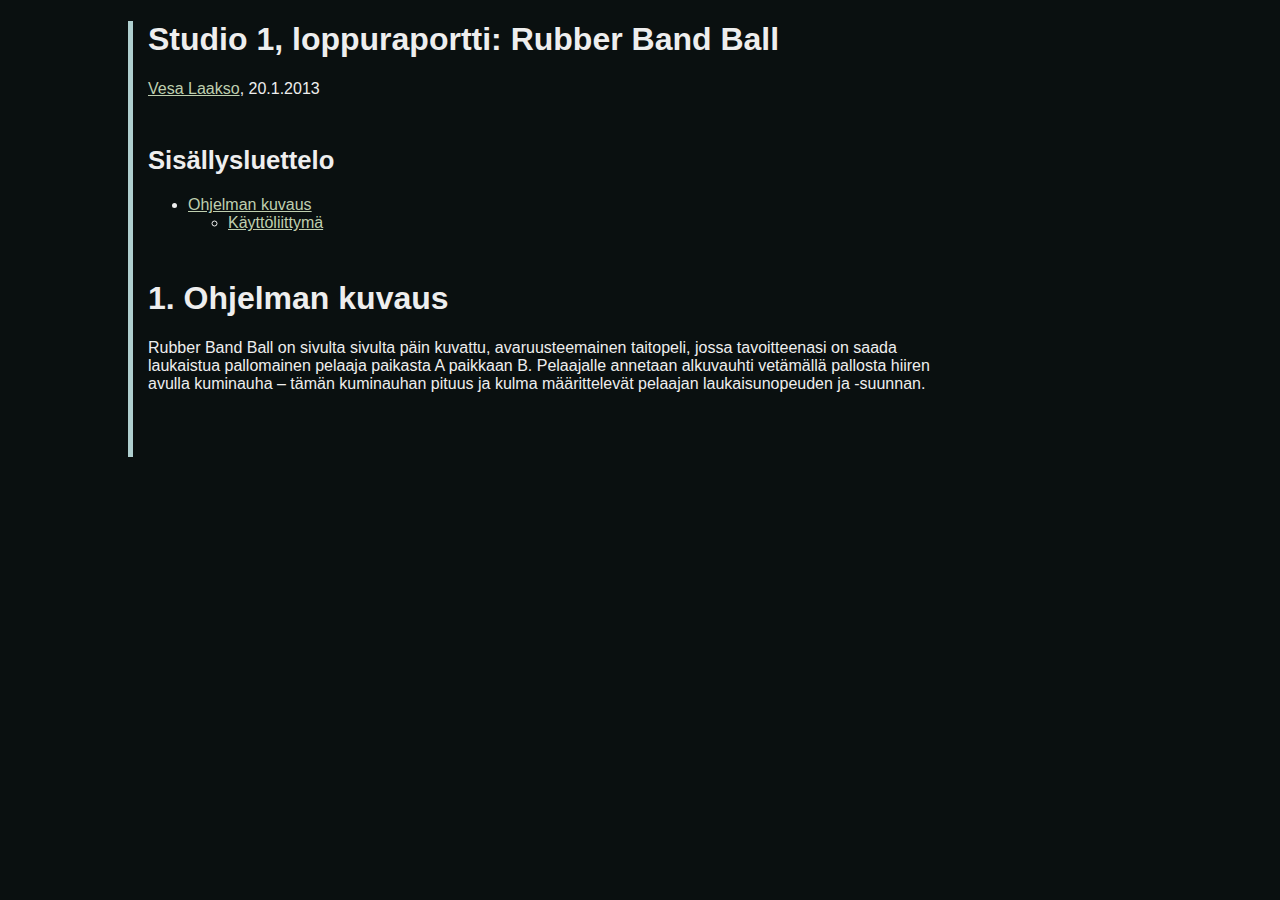
<file: workfiles/loppuraportti/index.html>
<!doctype html>
<html>
<head>
	<meta charset="utf-8">
	<title>Loppuraportti: Rubber Band Ball</title>
	<link rel="stylesheet" type="text/css" href="style.css">
</head>
<body>
	<header>
		<h1>Studio 1, loppuraportti: Rubber Band Ball</h1>
		<p class="author"><a href="http://vesalaakso.com" rel="author">Vesa Laakso</a>, 20.1.2013</p>
	</header>
	<article>
		<nav>
			<h2>Sisällysluettelo</h2>
			<ul>
				<li><a href="#ohjelman-kuvaus">Ohjelman kuvaus</a>
					<ul>
						<li><a href="#kayttoliittyma">Käyttöliittymä</a></li>
					</ul>
				</li>
			</ul>
		</nav>

		<h1 id="ohjelman-kuvaus">1. Ohjelman kuvaus</h1>
		<p>Rubber Band Ball on sivulta sivulta päin kuvattu, avaruusteemainen taitopeli, jossa tavoitteenasi on saada laukaistua pallomainen pelaaja paikasta A paikkaan B. Pelaajalle annetaan alkuvauhti vetämällä pallosta hiiren avulla kuminauha – tämän kuminauhan pituus ja kulma määrittelevät pelaajan laukaisunopeuden ja -suunnan.</p>
	</article>
</body>
</html>
</file>
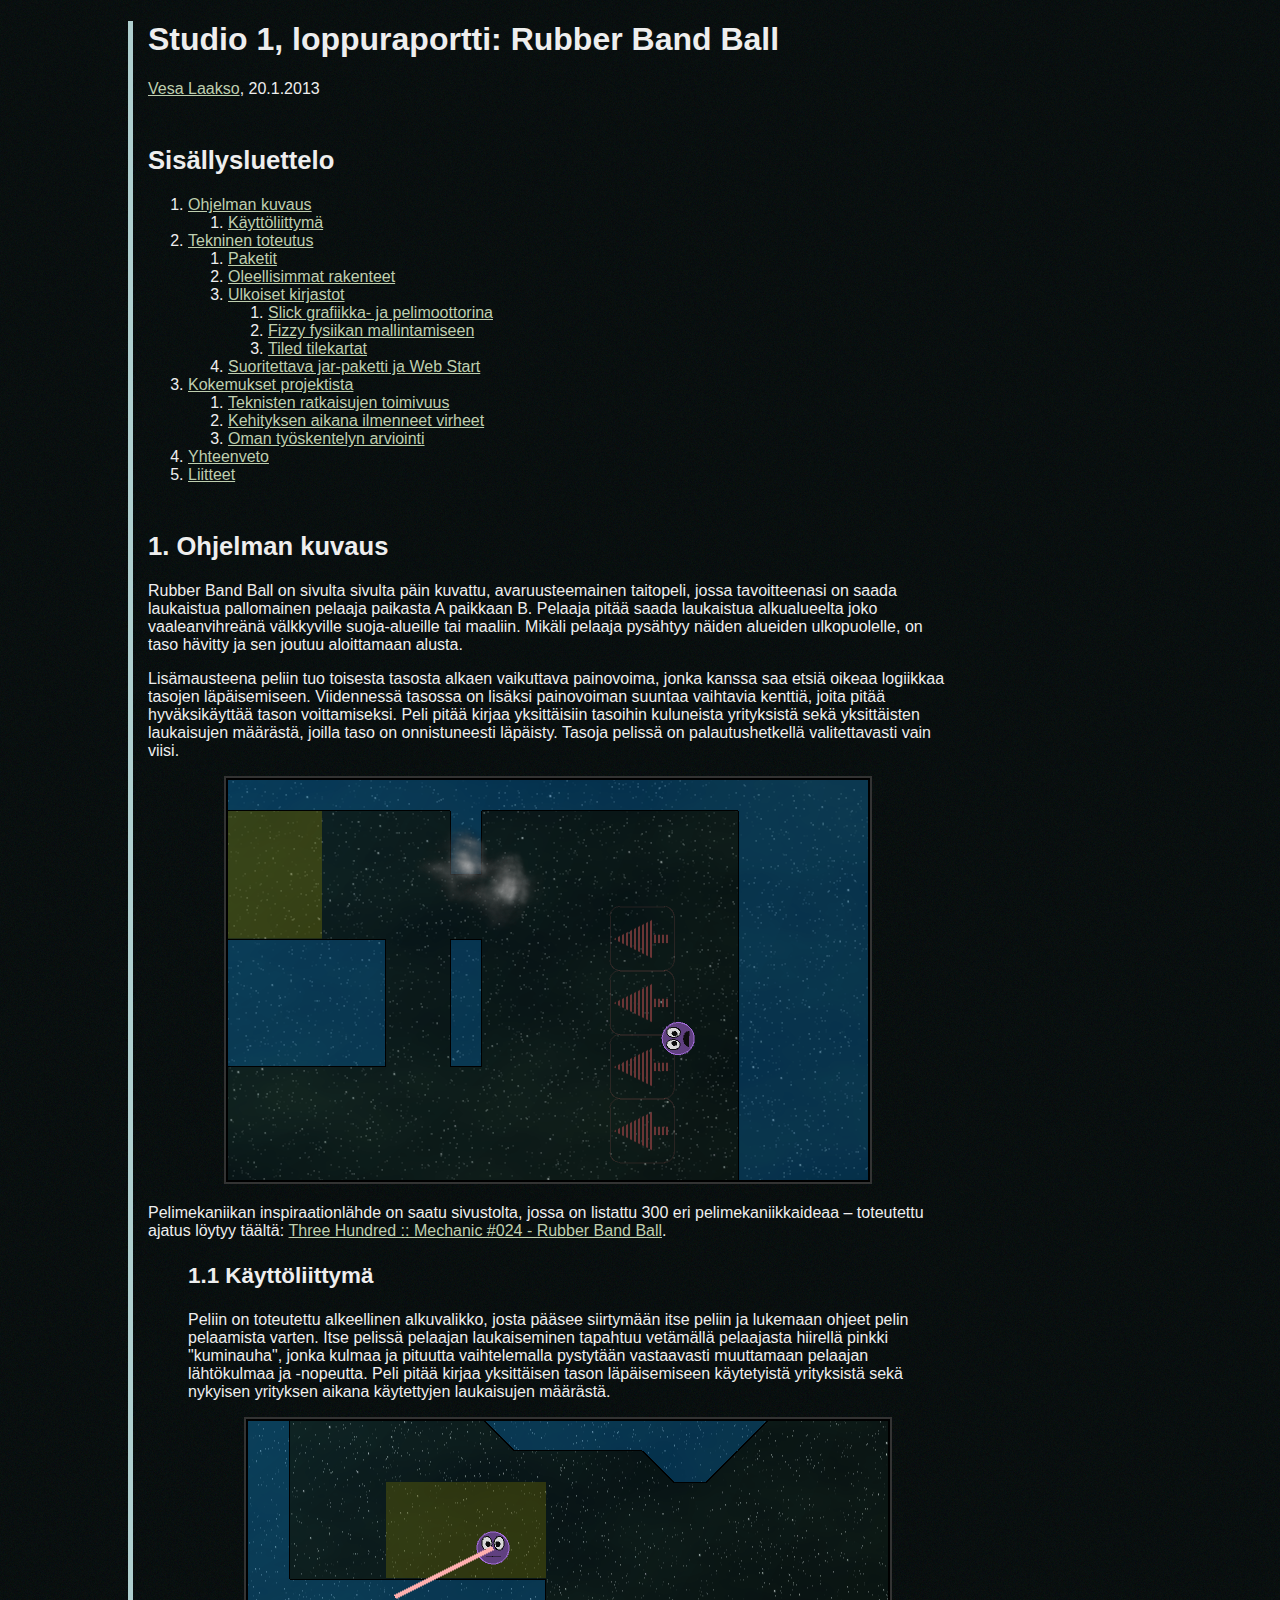
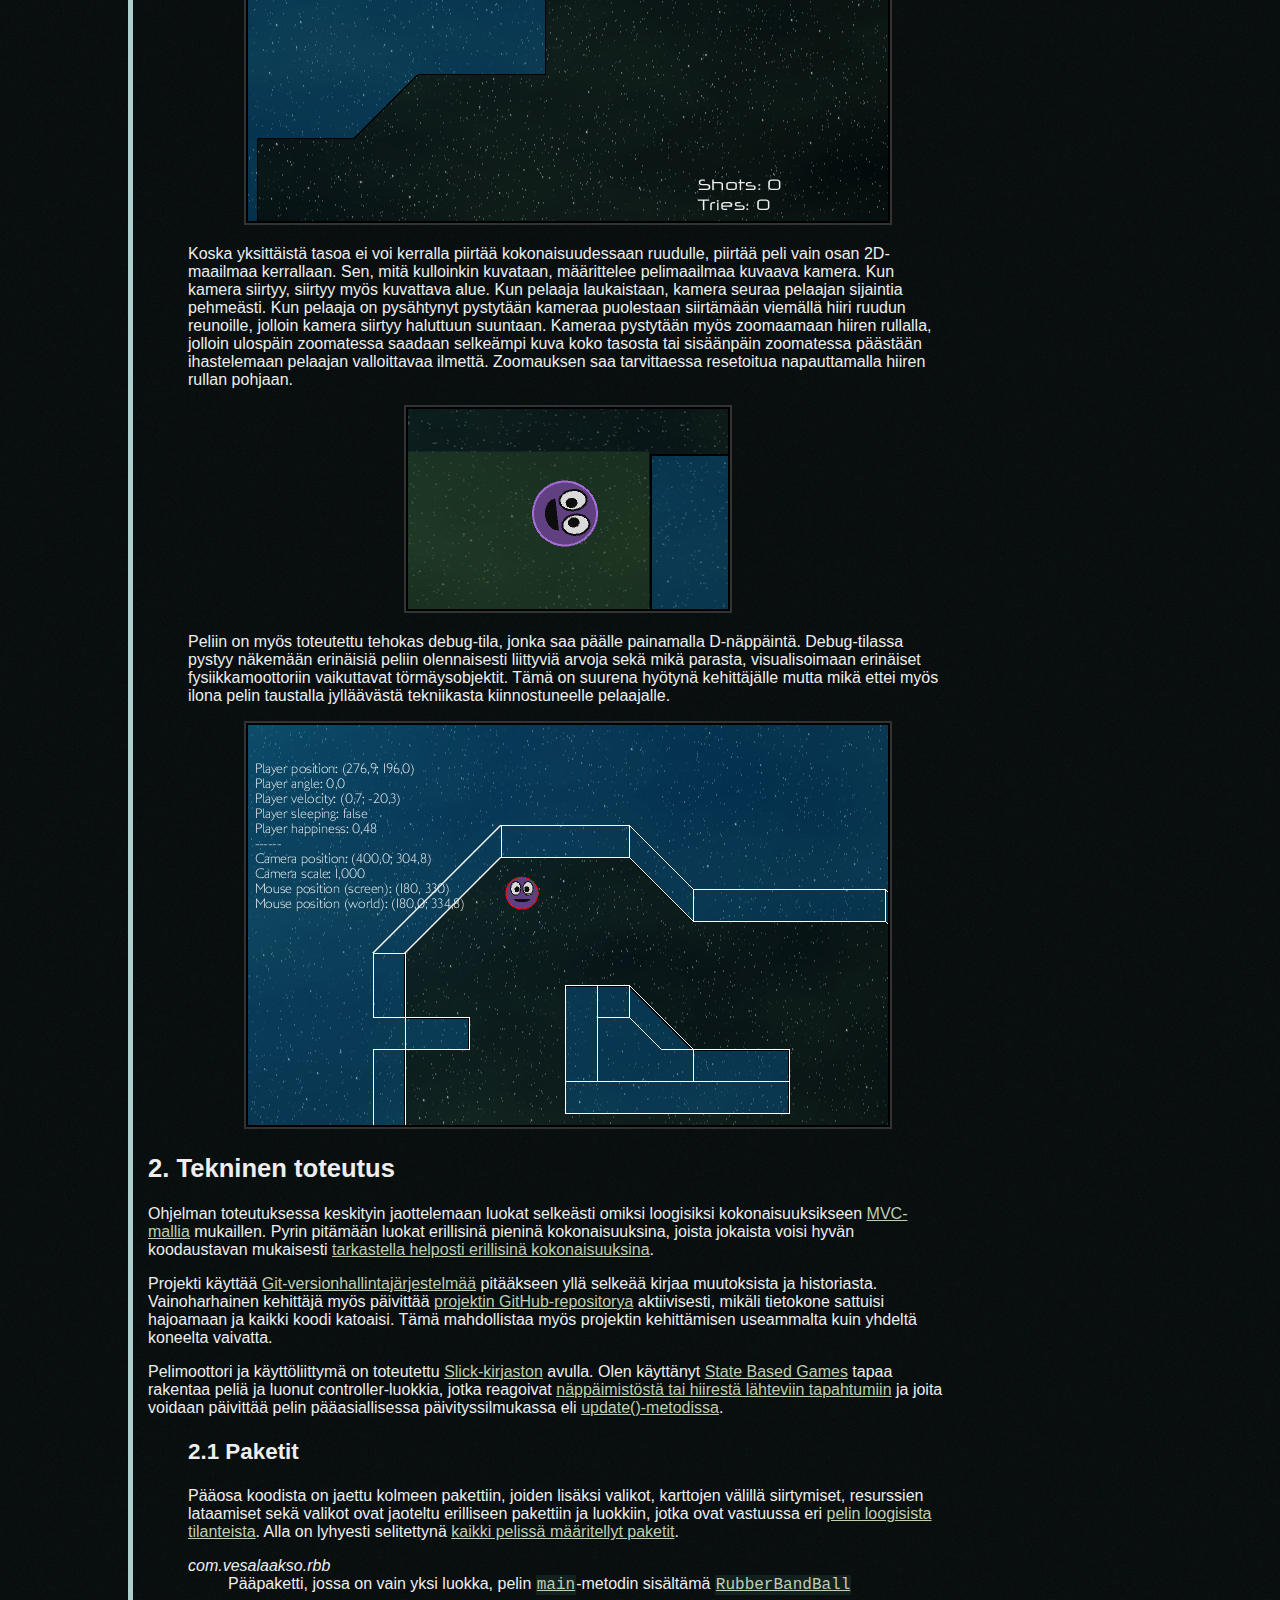
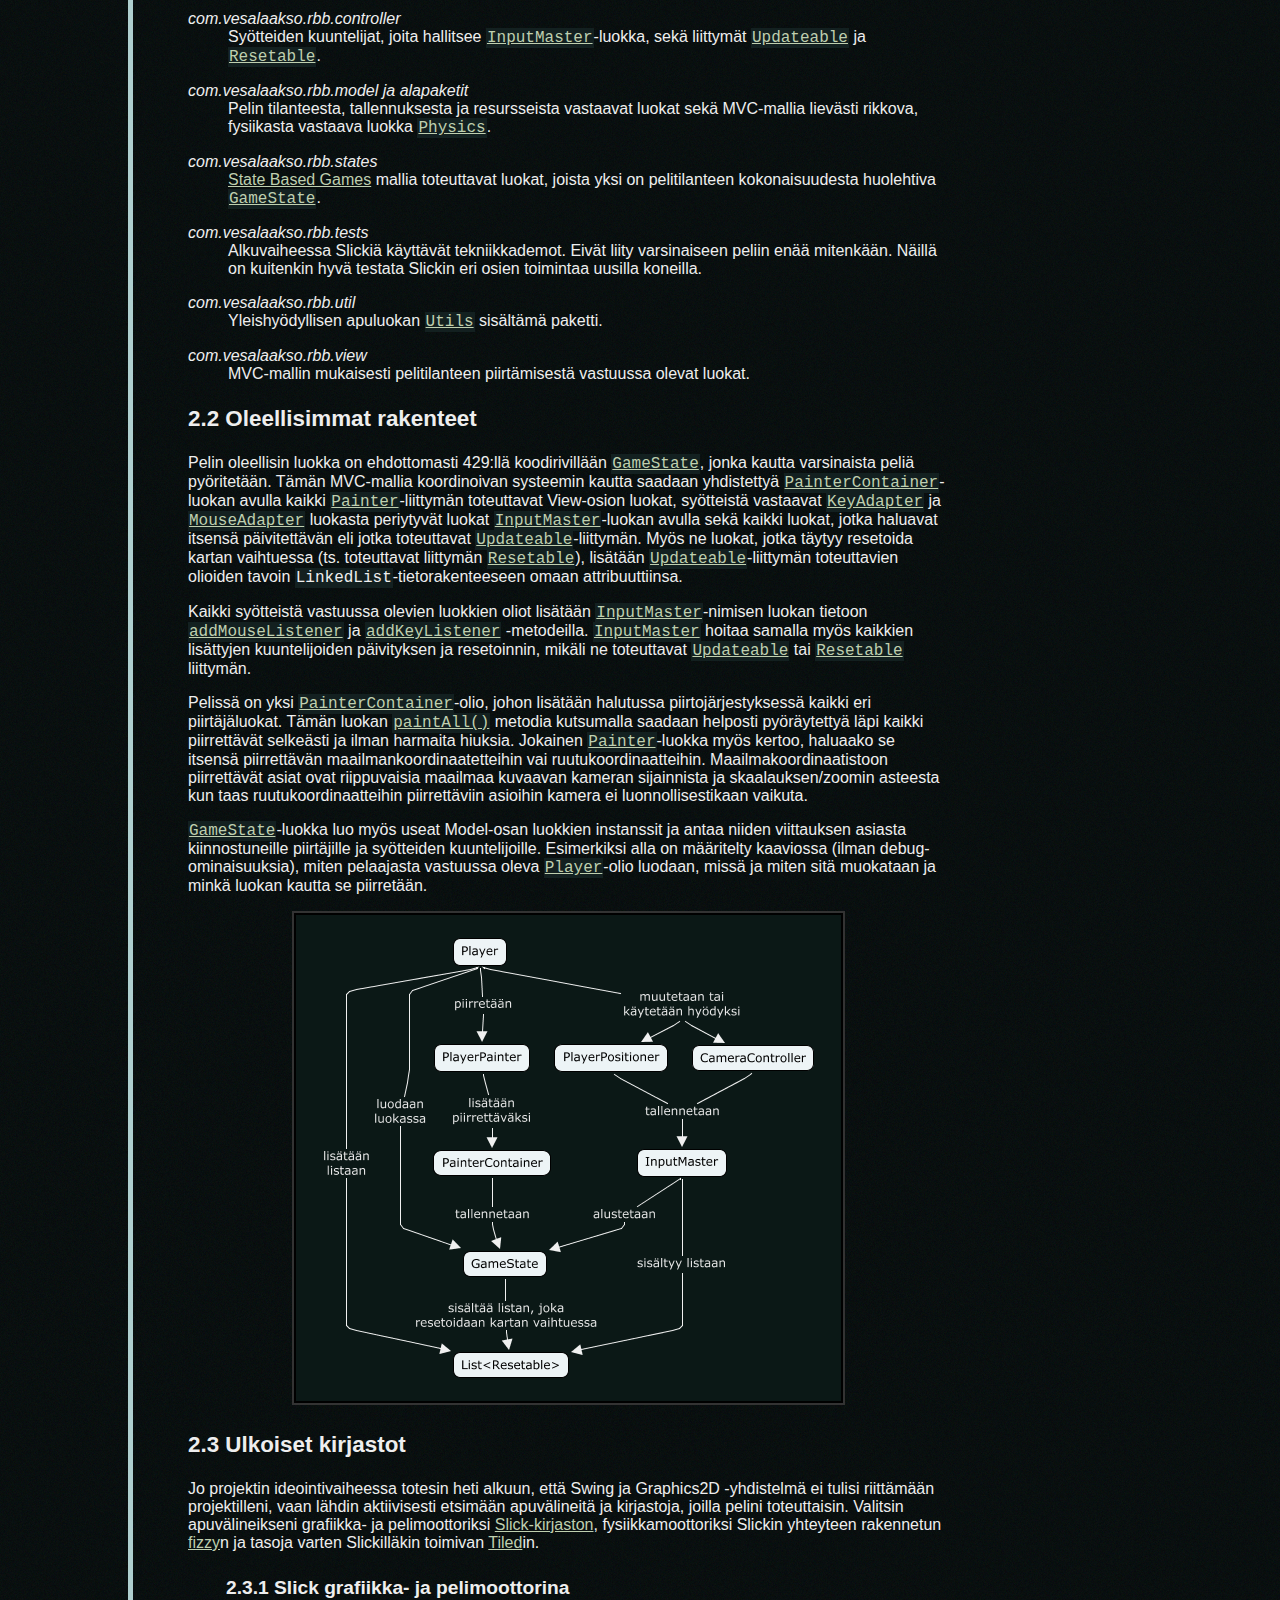
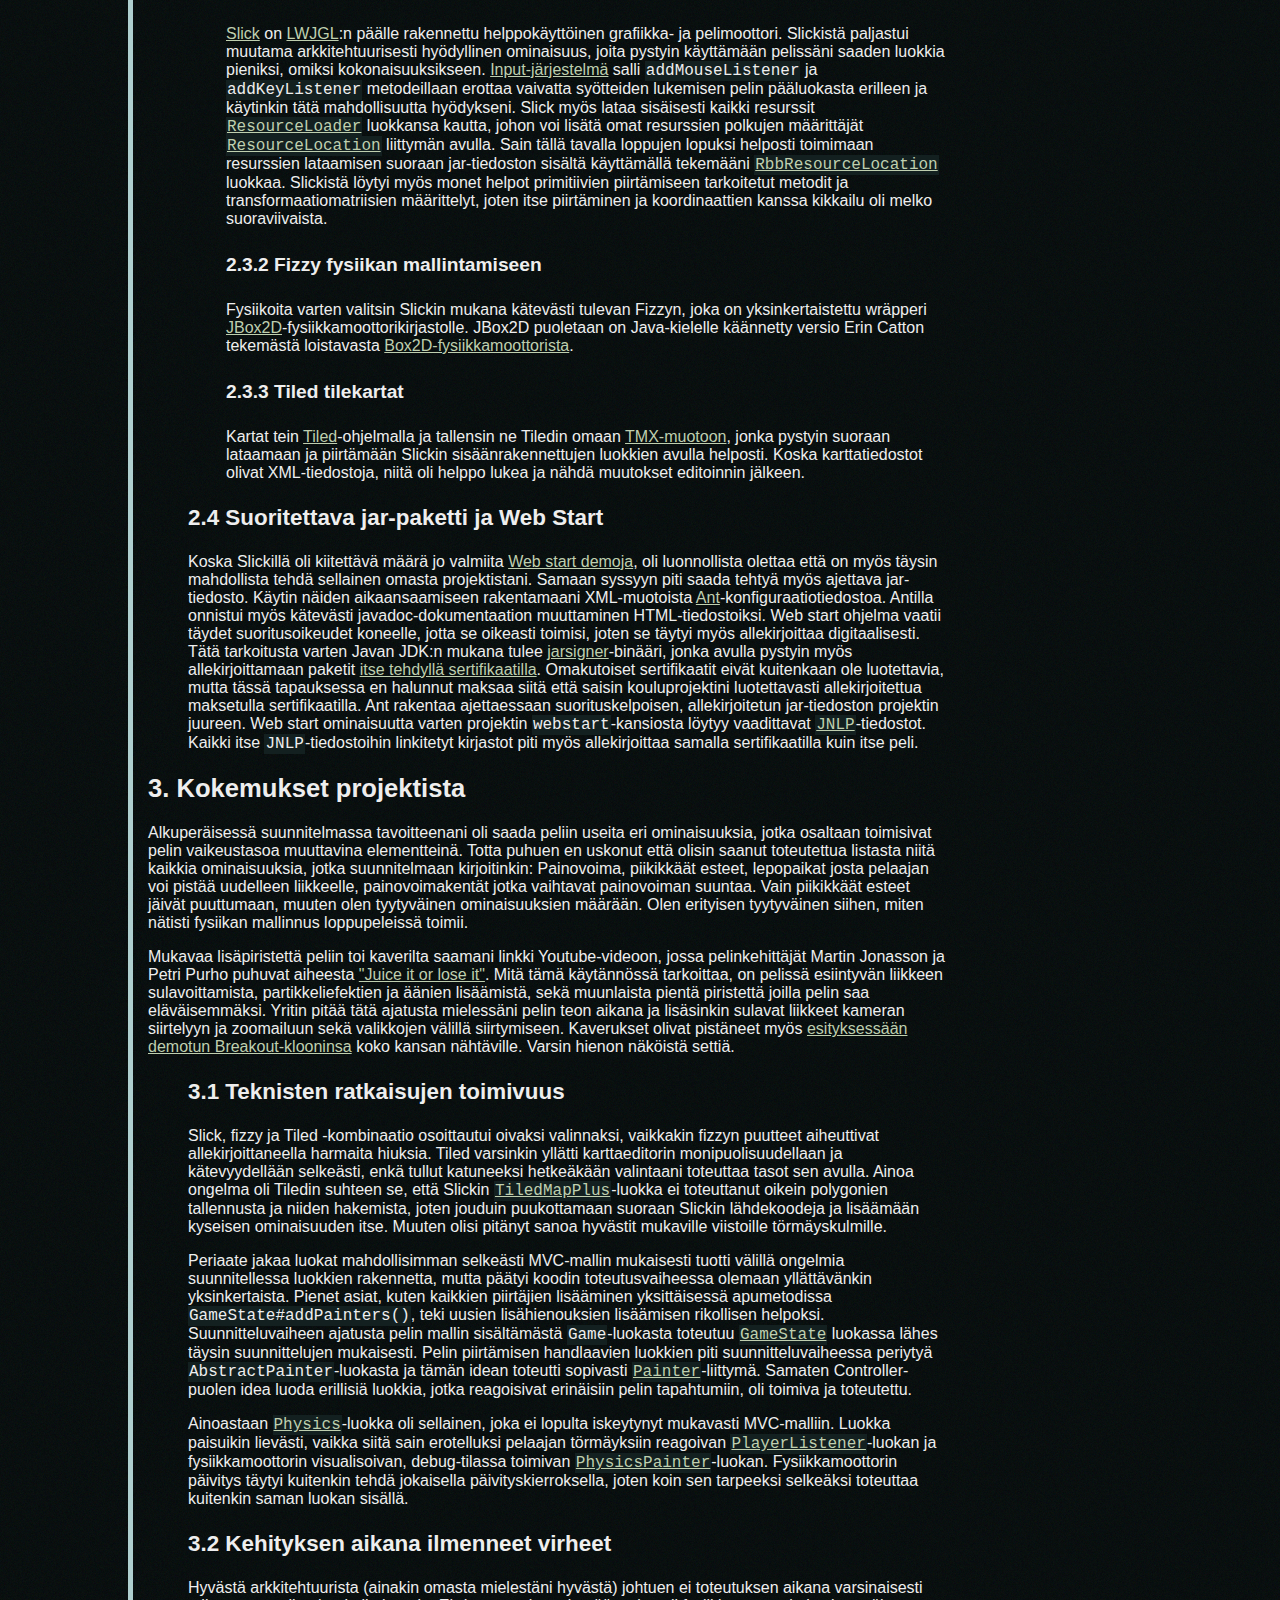
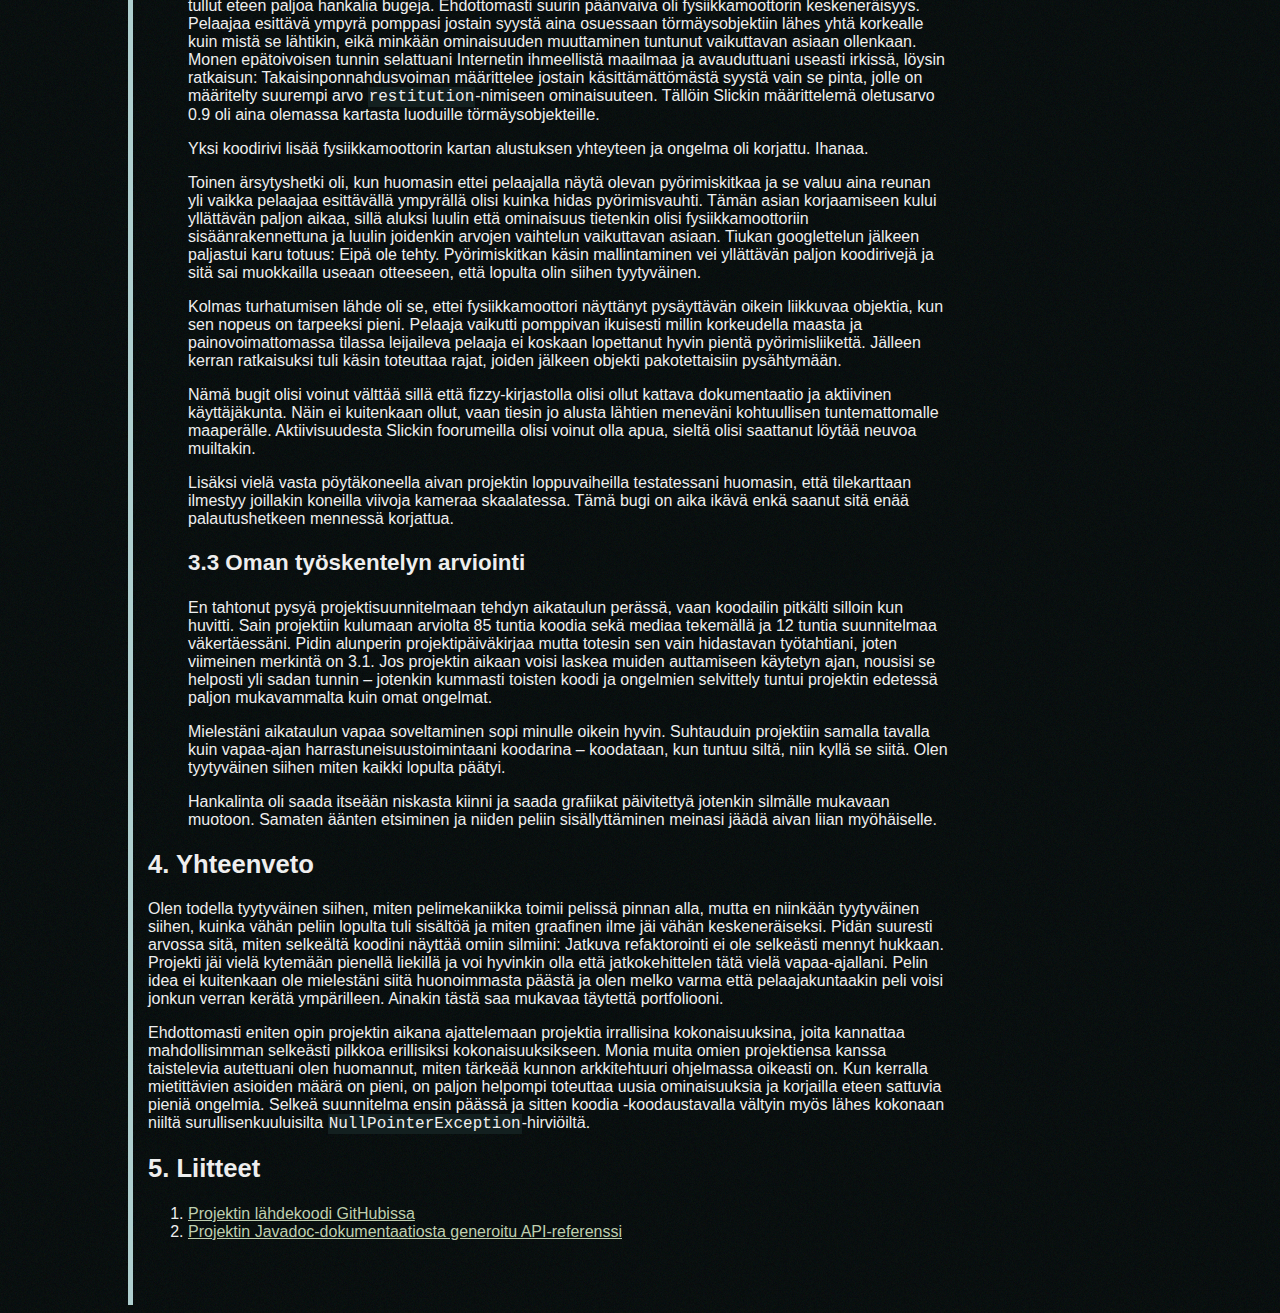
<file: reports/loppuraportti.html>
<!doctype html>
<html>
<head>
	<meta charset="utf-8">
	<title>Loppuraportti: Rubber Band Ball</title>
	<link rel="stylesheet" type="text/css" href="resources/style.css">
</head>
<body>
	<header>
		<h1>Studio 1, loppuraportti: Rubber Band Ball</h1>
		<p class="author"><a href="http://vesalaakso.com" rel="author">Vesa Laakso</a>, 20.1.2013</p>
	</header>
	<article>
		<nav>
			<h2>Sisällysluettelo</h2>
			<ol>
				<li><a href="#ohjelman-kuvaus">Ohjelman kuvaus</a>
					<ol>
						<li><a href="#kayttoliittyma">Käyttöliittymä</a></li>
					</ol>
				</li>
				<li><a href="#tekninen-toteutus">Tekninen toteutus</a>
					<ol>
						<li><a href="#paketit">Paketit</a></li>
						<li><a href="#oleellisimmat-rakenteet">Oleellisimmat rakenteet</a></li>
						<li><a href="#ulkoiset-kirjastot">Ulkoiset kirjastot</a>
							<ol>
								<li><a href="#slick-grafiikka-ja-pelimoottorina">Slick grafiikka- ja pelimoottorina</a></li>
								<li><a href="#fizzy-fysiikan-mallintamiseen">Fizzy fysiikan mallintamiseen</a></li>
								<li><a href="#tiled-tilekartat">Tiled tilekartat</a></li>
							</ol>
						</li>
						<li><a href="#suoritettava-jar-paketti-ja-web-start">Suoritettava jar-paketti ja Web Start</a></li>
					</ol>
				</li>
				<li><a href="#kokemukset-projektista">Kokemukset projektista</a>
					<ol>
						<li><a href="#teknisten-ratkaisujen-toimivuus">Teknisten ratkaisujen toimivuus</a></li>
						<li><a href="#kehityksen-aikana-ilmenneet-virheet">Kehityksen aikana ilmenneet virheet</a></li>
						<li><a href="#oman-tyoskentelyn-arviointi">Oman työskentelyn arviointi</a></li>
					</ol>
				</li>
				<li><a href="#yhteenveto">Yhteenveto</a></li>
				<li><a href="#liitteet">Liitteet</a></li>
			</ol>
		</nav>

		<h2 id="ohjelman-kuvaus">1. Ohjelman kuvaus</h2>
		<p>Rubber Band Ball on sivulta sivulta päin kuvattu, avaruusteemainen taitopeli, jossa tavoitteenasi on saada laukaistua pallomainen pelaaja paikasta A paikkaan B. Pelaaja pitää saada laukaistua alkualueelta joko vaaleanvihreänä välkkyville suoja-alueille tai maaliin. Mikäli pelaaja pysähtyy näiden alueiden ulkopuolelle, on taso hävitty ja sen joutuu aloittamaan alusta.</p>
		<p>Lisämausteena peliin tuo toisesta tasosta alkaen vaikuttava painovoima, jonka kanssa saa etsiä oikeaa logiikkaa tasojen läpäisemiseen. Viidennessä tasossa on lisäksi painovoiman suuntaa vaihtavia kenttiä, joita pitää hyväksikäyttää tason voittamiseksi. Peli pitää kirjaa yksittäisiin tasoihin kuluneista yrityksistä sekä yksittäisten laukaisujen määrästä, joilla taso on onnistuneesti läpäisty. Tasoja pelissä on palautushetkellä valitettavasti vain viisi.</p>
		<p class="img"><img src="resources/scrshot1.png" alt="Kuvankaappaus pelistä" width="640" height="400" /></p>
		<p>Pelimekaniikan inspiraationlähde on saatu sivustolta, jossa on listattu 300 eri pelimekaniikkaideaa – toteutettu ajatus löytyy täältä: <a href="http://www.squidi.net/three/entry.php?id=24" lang="en">Three Hundred :: Mechanic #024 - Rubber Band Ball</a>.</p>

		<div class="sub">
			<h3 id="kayttoliittyma">1.1 Käyttöliittymä</h3>
			<p>Peliin on toteutettu alkeellinen alkuvalikko, josta pääsee siirtymään itse peliin ja lukemaan ohjeet pelin pelaamista varten. Itse pelissä pelaajan laukaiseminen tapahtuu vetämällä pelaajasta hiirellä pinkki "kuminauha", jonka kulmaa ja pituutta vaihtelemalla pystytään vastaavasti muuttamaan pelaajan lähtökulmaa ja -nopeutta. Peli pitää kirjaa yksittäisen tason läpäisemiseen käytetyistä yrityksistä sekä nykyisen yrityksen aikana käytettyjen laukaisujen määrästä.</p>
			<p class="img"><img src="resources/scrshot2.png" alt="Kuvankaappaus pelin aikaisesta käyttöliittymästä" width="640" height="400" /></p>
			<p>Koska yksittäistä tasoa ei voi kerralla piirtää kokonaisuudessaan ruudulle, piirtää peli vain osan 2D-maailmaa kerrallaan. Sen, mitä kulloinkin kuvataan, määrittelee pelimaailmaa kuvaava kamera. Kun kamera siirtyy, siirtyy myös kuvattava alue. Kun pelaaja laukaistaan, kamera seuraa pelaajan sijaintia pehmeästi. Kun pelaaja on pysähtynyt pystytään kameraa puolestaan siirtämään viemällä hiiri ruudun reunoille, jolloin kamera siirtyy haluttuun suuntaan. Kameraa pystytään myös zoomaamaan hiiren rullalla, jolloin ulospäin zoomatessa saadaan selkeämpi kuva koko tasosta tai sisäänpäin zoomatessa päästään ihastelemaan pelaajan valloittavaa ilmettä. Zoomauksen saa tarvittaessa resetoitua napauttamalla hiiren rullan pohjaan.</p>
			<p class="img"><img src="resources/scrshot3.png" alt="Kuvankaappaus zoomatusta pelistä ja pelaajasta" width="320" height="200" /></p>
			<p>Peliin on myös toteutettu tehokas debug-tila, jonka saa päälle painamalla D-näppäintä. Debug-tilassa pystyy näkemään erinäisiä peliin olennaisesti liittyviä arvoja sekä mikä parasta, visualisoimaan erinäiset fysiikkamoottoriin vaikuttavat törmäysobjektit. Tämä on suurena hyötynä kehittäjälle mutta mikä ettei myös ilona pelin taustalla jylläävästä tekniikasta kiinnostuneelle pelaajalle.</p>
			<p class="img"><img src="resources/scrshot4.png" alt="Kuvankaappaus pelistä debug-tilassa" width="640" height="400" /></p>
		</div>

		<h2 id="tekninen-toteutus">2. Tekninen toteutus</h2>
		<p>Ohjelman toteutuksessa keskityin jaottelemaan luokat selkeästi omiksi loogisiksi kokonaisuuksikseen <a href="http://en.wikipedia.org/wiki/Model%E2%80%93view%E2%80%93controller">MVC-mallia</a> mukaillen. Pyrin pitämään luokat erillisinä pieninä kokonaisuuksina, joista jokaista voisi hyvän koodaustavan mukaisesti <a href="http://programmers.stackexchange.com/questions/154228/why-is-it-good-to-split-a-program-into-multiple-classes">tarkastella helposti erillisinä kokonaisuuksina</a>.</p>
		<p>Projekti käyttää <a href="http://en.wikipedia.org/wiki/Git_%28software%29">Git-versionhallintajärjestelmää</a> pitääkseen yllä selkeää kirjaa muutoksista ja historiasta. Vainoharhainen kehittäjä myös päivittää <a href="https://github.com/VesQ/RubberBandBall">projektin GitHub-repositorya</a> aktiivisesti, mikäli tietokone sattuisi hajoamaan ja kaikki koodi katoaisi. Tämä mahdollistaa myös projektin kehittämisen useammalta kuin yhdeltä koneelta vaivatta.</p>
		<p>Pelimoottori ja käyttöliittymä on toteutettu <a href="http://www.slick2d.org">Slick-kirjaston</a> avulla. Olen käyttänyt <a href="http://www.slick2d.org/wiki/index.php/State_Based_Games">State Based Games</a> tapaa rakentaa peliä ja luonut controller-luokkia, jotka reagoivat <a href="http://www.slick2d.org/wiki/index.php/Input#Event_based_input">näppäimistöstä tai hiirestä lähteviin tapahtumiin</a> ja joita voidaan päivittää pelin pääasiallisessa päivityssilmukassa eli <a href="http://www.slick2d.org/wiki/index.php/Slick2D_Framework">update()-metodissa</a>.</p>
		<div class="sub">
			<h3 id="paketit">2.1 Paketit</h3>
			<p>Pääosa koodista on jaettu kolmeen pakettiin, joiden lisäksi valikot, karttojen välillä siirtymiset, resurssien lataamiset sekä valikot ovat jaoteltu erilliseen pakettiin ja luokkiin, jotka ovat vastuussa eri <a href="http://www.slick2d.org/wiki/index.php/State_Based_Games">pelin loogisista tilanteista</a>. Alla on lyhyesti selitettynä <a href="../javadoc/index.html">kaikki pelissä määritellyt paketit</a>.</p>
			<dl>
				<dt>com.vesalaakso.rbb</dt>
				<dd>Pääpaketti, jossa on vain yksi luokka, pelin <a href="https://github.com/VesQ/RubberBandBall/blob/master/src/com/vesalaakso/rbb/RubberBandBall.java#L61" title="main-metodin toteutus lähdekoodeissa GitHubissa"><code>main</code></a>-metodin sisältämä <a href="../javadoc/com/vesalaakso/rbb/RubberBandBall.html"><code>RubberBandBall</code></a></dd>
				<dt>com.vesalaakso.rbb.controller</dt>
				<dd>Syötteiden kuuntelijat, joita hallitsee <a href="../javadoc/com/vesalaakso/rbb/controller/InputMaster.html"><code>InputMaster</code></a>-luokka, sekä liittymät <a href="../javadoc/com/vesalaakso/rbb/controller/Updateable.html"><code>Updateable</code></a> ja <a href="../javadoc/com/vesalaakso/rbb/controller/Resetable.html"><code>Resetable</code></a>.</dd>
				<dt>com.vesalaakso.rbb.model ja alapaketit</dt>
				<dd>Pelin tilanteesta, tallennuksesta ja resursseista vastaavat luokat sekä MVC-mallia lievästi rikkova, fysiikasta vastaava luokka <a href="../javadoc/com/vesalaakso/rbb/model/Physics.html"><code>Physics</code></a>.</dd>
				<dt>com.vesalaakso.rbb.states</dt>
				<dd><a href="http://www.slick2d.org/wiki/index.php/State_Based_Games">State Based Games</a> mallia toteuttavat luokat, joista yksi on pelitilanteen kokonaisuudesta huolehtiva <a href="../javadoc/com/vesalaakso/rbb/states/GameState.html"><code>GameState</code></a>.</dd>
				<dt>com.vesalaakso.rbb.tests</dt>
				<dd>Alkuvaiheessa Slickiä käyttävät tekniikkademot. Eivät liity varsinaiseen peliin enää mitenkään. Näillä on kuitenkin hyvä testata Slickin eri osien toimintaa uusilla koneilla.</dd>
				<dt>com.vesalaakso.rbb.util</dt>
				<dd>Yleishyödyllisen apuluokan <a href="../javadoc/com/vesalaakso/rbb/util/Utils.html"><code>Utils</code></a> sisältämä paketti.</dd>
				<dt>com.vesalaakso.rbb.view</dt>
				<dd>MVC-mallin mukaisesti pelitilanteen piirtämisestä vastuussa olevat luokat.</dd>
			</dl>

			<h3 id="oleellisimmat-rakenteet">2.2 Oleellisimmat rakenteet</h3>
			<p>Pelin oleellisin luokka on ehdottomasti 429:llä koodirivillään <a href="../javadoc/com/vesalaakso/rbb/states/GameState.html"><code>GameState</code></a>, jonka kautta varsinaista peliä pyöritetään. Tämän MVC-mallia koordinoivan systeemin kautta saadaan yhdistettyä <a href="../javadoc/com/vesalaakso/rbb/view/PainterContainer.html"><code>PainterContainer</code></a>-luokan avulla kaikki <a href="../javadoc/com/vesalaakso/rbb/view/Painter.html"><code>Painter</code></a>-liittymän toteuttavat View-osion luokat, syötteistä vastaavat <a href="../javadoc/com/vesalaakso/rbb/controller/KeyAdapter.html"><code>KeyAdapter</code></a> ja <a href="../javadoc/com/vesalaakso/rbb/controller/MouseAdapter.html"><code>MouseAdapter</code></a> luokasta periytyvät luokat <a href="../javadoc/com/vesalaakso/rbb/controller/InputMaster.html"><code>InputMaster</code></a>-luokan avulla sekä kaikki luokat, jotka haluavat itsensä päivitettävän eli jotka toteuttavat <a href="../javadoc/com/vesalaakso/rbb/controller/Updateable.html"><code>Updateable</code></a>-liittymän. Myös ne luokat, jotka täytyy resetoida kartan vaihtuessa (ts. toteuttavat liittymän <a href="../javadoc/com/vesalaakso/rbb/controller/Resetable.html"><code>Resetable</code></a>), lisätään <a href="../javadoc/com/vesalaakso/rbb/controller/Updateable.html"><code>Updateable</code></a>-liittymän toteuttavien olioiden tavoin <code>LinkedList</code>-tietorakenteeseen omaan attribuuttiinsa.</p>
			<p>Kaikki syötteistä vastuussa olevien luokkien oliot lisätään <a href="../javadoc/com/vesalaakso/rbb/controller/InputMaster.html"><code>InputMaster</code></a>-nimisen luokan tietoon <a href="../javadoc/com/vesalaakso/rbb/controller/InputMaster.html#addMouseListener%28org.newdawn.slick.MouseListener%29"><code>addMouseListener</code></a> ja <a href="../javadoc/com/vesalaakso/rbb/controller/InputMaster.html#addKeyListener%28org.newdawn.slick.KeyListener%29"><code>addKeyListener</code></a> -metodeilla. <a href="../javadoc/com/vesalaakso/rbb/controller/InputMaster.html"><code>InputMaster</code></a> hoitaa samalla myös kaikkien lisättyjen kuuntelijoiden päivityksen ja resetoinnin, mikäli ne toteuttavat <a href="../javadoc/com/vesalaakso/rbb/controller/Updateable.html"><code>Updateable</code></a> tai <a href="../javadoc/com/vesalaakso/rbb/controller/Resetable.html"><code>Resetable</code></a> liittymän.</p>
			<p>Pelissä on yksi <a href="../javadoc/com/vesalaakso/rbb/view/PainterContainer.html"><code>PainterContainer</code></a>-olio, johon lisätään halutussa piirtojärjestyksessä kaikki eri piirtäjäluokat. Tämän luokan <a href="../javadoc/com/vesalaakso/rbb/view/PainterContainer.html#paintAll%28org.newdawn.slick.Graphics,%20com.vesalaakso.rbb.states.GameState%29"><code>paintAll()</code></a> metodia kutsumalla saadaan helposti pyöräytettyä läpi kaikki piirrettävät selkeästi ja ilman harmaita hiuksia. Jokainen <a href="../javadoc/com/vesalaakso/rbb/view/Painter.html"><code>Painter</code></a>-luokka myös kertoo, haluaako se itsensä piirrettävän maailmankoordinaatetteihin vai ruutukoordinaatteihin. Maailmakoordinaatistoon piirrettävät asiat ovat riippuvaisia maailmaa kuvaavan kameran sijainnista ja skaalauksen/zoomin asteesta kun taas ruutukoordinaatteihin piirrettäviin asioihin kamera ei luonnollisestikaan vaikuta.</p>
			<p><a href="../javadoc/com/vesalaakso/rbb/states/GameState.html"><code>GameState</code></a>-luokka luo myös useat Model-osan luokkien instanssit ja antaa niiden viittauksen asiasta kiinnostuneille piirtäjille ja syötteiden kuuntelijoille. Esimerkiksi alla on määritelty kaaviossa (ilman debug-ominaisuuksia), miten pelaajasta vastuussa oleva <a href="../javadoc/com/vesalaakso/rbb/model/Player.html"><code>Player</code></a>-olio luodaan, missä ja miten sitä muokataan ja minkä luokan kautta se piirretään.</p>
			<p class="img"><img src="resources/player-diagram.png" alt="Kaavio Player-luokan olion liikkeistä pelissä" width="545" height="486" /></p>

			<h3 id="ulkoiset-kirjastot">2.3 Ulkoiset kirjastot</h3>
			<p>Jo projektin ideointivaiheessa totesin heti alkuun, että Swing ja Graphics2D -yhdistelmä ei tulisi riittämään projektilleni, vaan lähdin aktiivisesti etsimään apuvälineitä ja kirjastoja, joilla pelini toteuttaisin. Valitsin apuvälineikseni grafiikka- ja pelimoottoriksi <a href="http://www.slick2d.org">Slick-kirjaston</a>, fysiikkamoottoriksi Slickin yhteyteen rakennetun <a href="https://github.com/nanodeath/fizzy">fizzy</a>n ja tasoja varten Slickilläkin toimivan <a href="http://www.mapeditor.org/">Tiled</a>in.</p>
			<div class="sub">
				<h4 id="slick-grafiikka-ja-pelimoottorina">2.3.1 Slick grafiikka- ja pelimoottorina</h4>
				<p><a href="http://www.slick2d.org">Slick</a> on <a href="http://www.lwjgl.org/">LWJGL</a>:n päälle rakennettu helppokäyttöinen grafiikka- ja pelimoottori. Slickistä paljastui muutama arkkitehtuurisesti hyödyllinen ominaisuus, joita pystyin käyttämään pelissäni saaden luokkia pieniksi, omiksi kokonaisuuksikseen. <a href="http://www.slick2d.org/javadoc/org/newdawn/slick/Input.html">Input-järjestelmä</a> salli <code>addMouseListener</code> ja <code>addKeyListener</code> metodeillaan erottaa vaivatta syötteiden lukemisen pelin pääluokasta erilleen ja käytinkin tätä mahdollisuutta hyödykseni. Slick myös lataa sisäisesti kaikki resurssit <a href="http://www.slick2d.org/javadoc/org/newdawn/slick/util/ResourceLoader.html"><code>ResourceLoader</code></a> luokkansa kautta, johon voi lisätä omat resurssien polkujen määrittäjät <a href="http://www.slick2d.org/javadoc/org/newdawn/slick/util/ResourceLocation.html"><code>ResourceLocation</code></a> liittymän avulla. Sain tällä tavalla loppujen lopuksi helposti toimimaan resurssien lataamisen suoraan jar-tiedoston sisältä käyttämällä tekemääni <a href="../javadoc/com/vesalaakso/rbb/model/resources/RbbResourceLocation.html"><code>RbbResourceLocation</code></a> luokkaa. Slickistä löytyi myös monet helpot primitiivien piirtämiseen tarkoitetut metodit ja transformaatiomatriisien määrittelyt, joten itse piirtäminen ja koordinaattien kanssa kikkailu oli melko suoraviivaista.</p>

				<h4 id="fizzy-fysiikan-mallintamiseen">2.3.2 Fizzy fysiikan mallintamiseen</h4>
				<p>Fysiikoita varten valitsin Slickin mukana kätevästi tulevan Fizzyn, joka on yksinkertaistettu wräpperi <a href="http://www.jbox2d.org/">JBox2D</a>-fysiikkamoottorikirjastolle. JBox2D puoletaan on Java-kielelle käännetty versio Erin Catton tekemästä loistavasta <a href="http://www.box2d.org/">Box2D-fysiikkamoottorista</a>.</p>

				<h4 id="tiled-tilekartat">2.3.3 Tiled tilekartat</h4>
				<p>Kartat tein <a href="http://www.mapeditor.org/">Tiled</a>-ohjelmalla ja tallensin ne Tiledin omaan <a href="https://github.com/bjorn/tiled/wiki/TMX-Map-Format">TMX-muotoon</a>, jonka pystyin suoraan lataamaan ja piirtämään Slickin sisäänrakennettujen luokkien avulla helposti. Koska karttatiedostot olivat XML-tiedostoja, niitä oli helppo lukea ja nähdä muutokset editoinnin jälkeen.</p>
			</div><!-- .sub -->

			<h3 id="suoritettava-jar-paketti-ja-web-start">2.4 Suoritettava jar-paketti ja Web Start</h3>
			<p>Koska Slickillä oli kiitettävä määrä jo valmiita <a href="http://slick.cokeandcode.com/static.php?page=demos">Web start demoja</a>, oli luonnollista olettaa että on myös täysin mahdollista tehdä sellainen omasta projektistani. Samaan syssyyn piti saada tehtyä myös ajettava jar-tiedosto. Käytin näiden aikaansaamiseen rakentamaani XML-muotoista <a href="http://ant.apache.org/">Ant</a>-konfiguraatiotiedostoa. Antilla onnistui myös kätevästi javadoc-dokumentaation muuttaminen HTML-tiedostoiksi. Web start ohjelma vaatii täydet suoritusoikeudet koneelle, jotta se oikeasti toimisi, joten se täytyi myös allekirjoittaa digitaalisesti. Tätä tarkoitusta varten Javan JDK:n mukana tulee <a href="http://docs.oracle.com/javase/tutorial/deployment/jar/signing.html">jarsigner</a>-binääri, jonka avulla pystyin myös allekirjoittamaan paketit <a href="http://en.wikipedia.org/wiki/Self-signed_certificate">itse tehdyllä sertifikaatilla</a>. Omakutoiset sertifikaatit eivät kuitenkaan ole luotettavia, mutta tässä tapauksessa en halunnut maksaa siitä että saisin kouluprojektini luotettavasti allekirjoitettua maksetulla sertifikaatilla. Ant rakentaa ajettaessaan suorituskelpoisen, allekirjoitetun jar-tiedoston projektin juureen. Web start ominaisuutta varten projektin <code>webstart</code>-kansiosta löytyy vaadittavat <a href="http://en.wikipedia.org/wiki/Java_Web_Start#Java_Network_Launching_Protocol_.28JNLP.29"><code>JNLP</code></a>-tiedostot. Kaikki itse <code>JNLP</code>-tiedostoihin linkitetyt kirjastot piti myös allekirjoittaa samalla sertifikaatilla kuin itse peli.</p>
		</div><!-- .sub -->

		<h2 id="kokemukset-projektista">3. Kokemukset projektista</h2>
		<p>Alkuperäisessä suunnitelmassa tavoitteenani oli saada peliin useita eri ominaisuuksia, jotka osaltaan toimisivat pelin vaikeustasoa muuttavina elementteinä. Totta puhuen en uskonut että olisin saanut toteutettua listasta niitä kaikkia ominaisuuksia, jotka suunnitelmaan kirjoitinkin: Painovoima, piikikkäät esteet, lepopaikat josta pelaajan voi pistää uudelleen liikkeelle, painovoimakentät jotka vaihtavat painovoiman suuntaa. Vain piikikkäät esteet jäivät puuttumaan, muuten olen tyytyväinen ominaisuuksien määrään. Olen erityisen tyytyväinen siihen, miten nätisti fysiikan mallinnus loppupeleissä toimii.</p>
		<p>Mukavaa lisäpiristettä peliin toi kaverilta saamani linkki Youtube-videoon, jossa pelinkehittäjät Martin Jonasson ja Petri Purho puhuvat aiheesta <a href="https://www.youtube.com/watch?v=Fy0aCDmgnxg">"Juice it or lose it"</a>. Mitä tämä käytännössä tarkoittaa, on pelissä esiintyvän liikkeen sulavoittamista, partikkeliefektien ja äänien lisäämistä, sekä muunlaista pientä piristettä joilla pelin saa eläväisemmäksi. Yritin pitää tätä ajatusta mielessäni pelin teon aikana ja lisäsinkin sulavat liikkeet kameran siirtelyyn ja zoomailuun sekä valikkojen välillä siirtymiseen. Kaverukset olivat pistäneet myös <a href="http://grapefrukt.com/f/games/juicy-breakout/">esityksessään demotun Breakout-klooninsa</a> koko kansan nähtäville. Varsin hienon näköistä settiä.
		<div class="sub">
			<h3 id="teknisten-ratkaisujen-toimivuus">3.1 Teknisten ratkaisujen toimivuus</h3>
			<p>Slick, fizzy ja Tiled -kombinaatio osoittautui oivaksi valinnaksi, vaikkakin fizzyn puutteet aiheuttivat allekirjoittaneella harmaita hiuksia. Tiled varsinkin yllätti karttaeditorin monipuolisuudellaan ja kätevyydellään selkeästi, enkä tullut katuneeksi hetkeäkään valintaani toteuttaa tasot sen avulla. Ainoa ongelma oli Tiledin suhteen se, että Slickin <a href="http://www.slick2d.org/javadoc/org/newdawn/slick/tiled/TiledMapPlus.html"><code>TiledMapPlus</code></a>-luokka ei toteuttanut oikein polygonien tallennusta ja niiden hakemista, joten jouduin puukottamaan suoraan Slickin lähdekoodeja ja lisäämään kyseisen ominaisuuden itse. Muuten olisi pitänyt sanoa hyvästit mukaville viistoille törmäyskulmille.</p>
			<p>Periaate jakaa luokat mahdollisimman selkeästi MVC-mallin mukaisesti tuotti välillä ongelmia suunnitellessa luokkien rakennetta, mutta päätyi koodin toteutusvaiheessa olemaan yllättävänkin yksinkertaista. Pienet asiat, kuten kaikkien piirtäjien lisääminen yksittäisessä apumetodissa <code>GameState#addPainters()</code>, teki uusien lisähienouksien lisäämisen rikollisen helpoksi. Suunnitteluvaiheen ajatusta pelin mallin sisältämästä <code>Game</code>-luokasta toteutuu <a href="../javadoc/com/vesalaakso/rbb/states/GameState.html"><code>GameState</code></a> luokassa lähes täysin suunnittelujen mukaisesti. Pelin piirtämisen handlaavien luokkien piti suunnitteluvaiheessa periytyä <code>AbstractPainter</code>-luokasta ja tämän idean toteutti sopivasti <a href="../javadoc/com/vesalaakso/rbb/view/Painter.html"><code>Painter</code></a>-liittymä. Samaten Controller-puolen idea luoda erillisiä luokkia, jotka reagoisivat erinäisiin pelin tapahtumiin, oli toimiva ja toteutettu.</p>
			<p>Ainoastaan <a href="../javadoc/com/vesalaakso/rbb/model/Physics.html"><code>Physics</code></a>-luokka oli sellainen, joka ei lopulta iskeytynyt mukavasti MVC-malliin. Luokka paisuikin lievästi, vaikka siitä sain erotelluksi pelaajan törmäyksiin reagoivan <a href="../javadoc/com/vesalaakso/rbb/controller/PlayerListener.html"><code>PlayerListener</code></a>-luokan ja fysiikkamoottorin visualisoivan, debug-tilassa toimivan <a href="../javadoc/com/vesalaakso/rbb/view/PhysicsPainter.html"><code>PhysicsPainter</code></a>-luokan. Fysiikkamoottorin päivitys täytyi kuitenkin tehdä jokaisella päivityskierroksella, joten koin sen tarpeeksi selkeäksi toteuttaa kuitenkin saman luokan sisällä.</p>

			<h3 id="kehityksen-aikana-ilmenneet-virheet">3.2 Kehityksen aikana ilmenneet virheet</h3>
			<p>Hyvästä arkkitehtuurista (ainakin omasta mielestäni hyvästä) johtuen ei toteutuksen aikana varsinaisesti tullut eteen paljoa hankalia bugeja. Ehdottomasti suurin päänvaiva oli fysiikkamoottorin keskeneräisyys. Pelaajaa esittävä ympyrä pomppasi jostain syystä aina osuessaan törmäysobjektiin lähes yhtä korkealle kuin mistä se lähtikin, eikä minkään ominaisuuden muuttaminen tuntunut vaikuttavan asiaan ollenkaan. Monen epätoivoisen tunnin selattuani Internetin ihmeellistä maailmaa ja avauduttuani useasti irkissä, löysin ratkaisun: Takaisinponnahdusvoiman määrittelee jostain käsittämättömästä syystä vain se pinta, jolle on määritelty suurempi arvo <code>restitution</code>-nimiseen ominaisuuteen. Tällöin Slickin määrittelemä oletusarvo 0.9 oli aina olemassa kartasta luoduille törmäysobjekteille.</p>
			<p>Yksi koodirivi lisää fysiikkamoottorin kartan alustuksen yhteyteen ja ongelma oli korjattu. Ihanaa.</p>
			<p>Toinen ärsytyshetki oli, kun huomasin ettei pelaajalla näytä olevan pyörimiskitkaa ja se valuu aina reunan yli vaikka pelaajaa esittävällä ympyrällä olisi kuinka hidas pyörimisvauhti. Tämän asian korjaamiseen kului yllättävän paljon aikaa, sillä aluksi luulin että ominaisuus tietenkin olisi fysiikkamoottoriin sisäänrakennettuna ja luulin joidenkin arvojen vaihtelun vaikuttavan asiaan. Tiukan googlettelun jälkeen paljastui karu totuus: Eipä ole tehty. Pyörimiskitkan käsin mallintaminen vei yllättävän paljon koodirivejä ja sitä sai muokkailla useaan otteeseen, että lopulta olin siihen tyytyväinen.</p>
			<p>Kolmas turhatumisen lähde oli se, ettei fysiikkamoottori näyttänyt pysäyttävän oikein liikkuvaa objektia, kun sen nopeus on tarpeeksi pieni. Pelaaja vaikutti pomppivan ikuisesti millin korkeudella maasta ja painovoimattomassa tilassa leijaileva pelaaja ei koskaan lopettanut hyvin pientä pyörimisliikettä. Jälleen kerran ratkaisuksi tuli käsin toteuttaa rajat, joiden jälkeen objekti pakotettaisiin pysähtymään.</p>
			<p>Nämä bugit olisi voinut välttää sillä että fizzy-kirjastolla olisi ollut kattava dokumentaatio ja aktiivinen käyttäjäkunta. Näin ei kuitenkaan ollut, vaan tiesin jo alusta lähtien meneväni kohtuullisen tuntemattomalle maaperälle. Aktiivisuudesta Slickin foorumeilla olisi voinut olla apua, sieltä olisi saattanut löytää neuvoa muiltakin.</p>
			<p>Lisäksi vielä vasta pöytäkoneella aivan projektin loppuvaiheilla testatessani huomasin, että tilekarttaan ilmestyy joillakin koneilla viivoja kameraa skaalatessa. Tämä bugi on aika ikävä enkä saanut sitä enää palautushetkeen mennessä korjattua.</p>

			<h3 id="oman-tyoskentelyn-arviointi">3.3 Oman työskentelyn arviointi</h3>
			<p>En tahtonut pysyä projektisuunnitelmaan tehdyn aikataulun perässä, vaan koodailin pitkälti silloin kun huvitti. Sain projektiin kulumaan arviolta 85 tuntia koodia sekä mediaa tekemällä ja 12 tuntia suunnitelmaa väkertäessäni. Pidin alunperin projektipäiväkirjaa mutta totesin sen vain hidastavan työtahtiani, joten viimeinen merkintä on 3.1. Jos projektin aikaan voisi laskea muiden auttamiseen käytetyn ajan, nousisi se helposti yli sadan tunnin – jotenkin kummasti toisten koodi ja ongelmien selvittely tuntui projektin edetessä paljon mukavammalta kuin omat ongelmat.</p>
			<p>Mielestäni aikataulun vapaa soveltaminen sopi minulle oikein hyvin. Suhtauduin projektiin samalla tavalla kuin vapaa-ajan harrastuneisuustoimintaani koodarina – koodataan, kun tuntuu siltä, niin kyllä se siitä. Olen tyytyväinen siihen miten kaikki lopulta päätyi.</p>
			<p>Hankalinta oli saada itseään niskasta kiinni ja saada grafiikat päivitettyä jotenkin silmälle mukavaan muotoon. Samaten äänten etsiminen ja niiden peliin sisällyttäminen meinasi jäädä aivan liian myöhäiselle.</p>
		</div><!-- .sub -->

		<h2 id="yhteenveto">4. Yhteenveto</h2>
		<p>Olen todella tyytyväinen siihen, miten pelimekaniikka toimii pelissä pinnan alla, mutta en niinkään tyytyväinen siihen, kuinka vähän peliin lopulta tuli sisältöä ja miten graafinen ilme jäi vähän keskeneräiseksi. Pidän suuresti arvossa sitä, miten selkeältä koodini näyttää omiin silmiini: Jatkuva refaktorointi ei ole selkeästi mennyt hukkaan. Projekti jäi vielä kytemään pienellä liekillä ja voi hyvinkin olla että jatkokehittelen tätä vielä vapaa-ajallani. Pelin idea ei kuitenkaan ole mielestäni siitä huonoimmasta päästä ja olen melko varma että pelaajakuntaakin peli voisi jonkun verran kerätä ympärilleen. Ainakin tästä saa mukavaa täytettä portfoliooni.</p>
		<p>Ehdottomasti eniten opin projektin aikana ajattelemaan projektia irrallisina kokonaisuuksina, joita kannattaa mahdollisimman selkeästi pilkkoa erillisiksi kokonaisuuksikseen. Monia muita omien projektiensa kanssa taistelevia autettuani olen huomannut, miten tärkeää kunnon arkkitehtuuri ohjelmassa oikeasti on. Kun kerralla mietittävien asioiden määrä on pieni, on paljon helpompi toteuttaa uusia ominaisuuksia ja korjailla eteen sattuvia pieniä ongelmia. Selkeä suunnitelma ensin päässä ja sitten koodia -koodaustavalla vältyin myös lähes kokonaan niiltä surullisenkuuluisilta <code>NullPointerException</code>-hirviöiltä.</p>

		<h2 id="liitteet">5. Liitteet</h2>
		<ol>
			<li><a href="https://github.com/VesQ/RubberBandBall">Projektin lähdekoodi GitHubissa</a></li>
			<li><a href="../javadoc/index.html">Projektin Javadoc-dokumentaatiosta generoitu API-referenssi</a></li>
		</ol>
	</article>
</body>
</html>
</file>
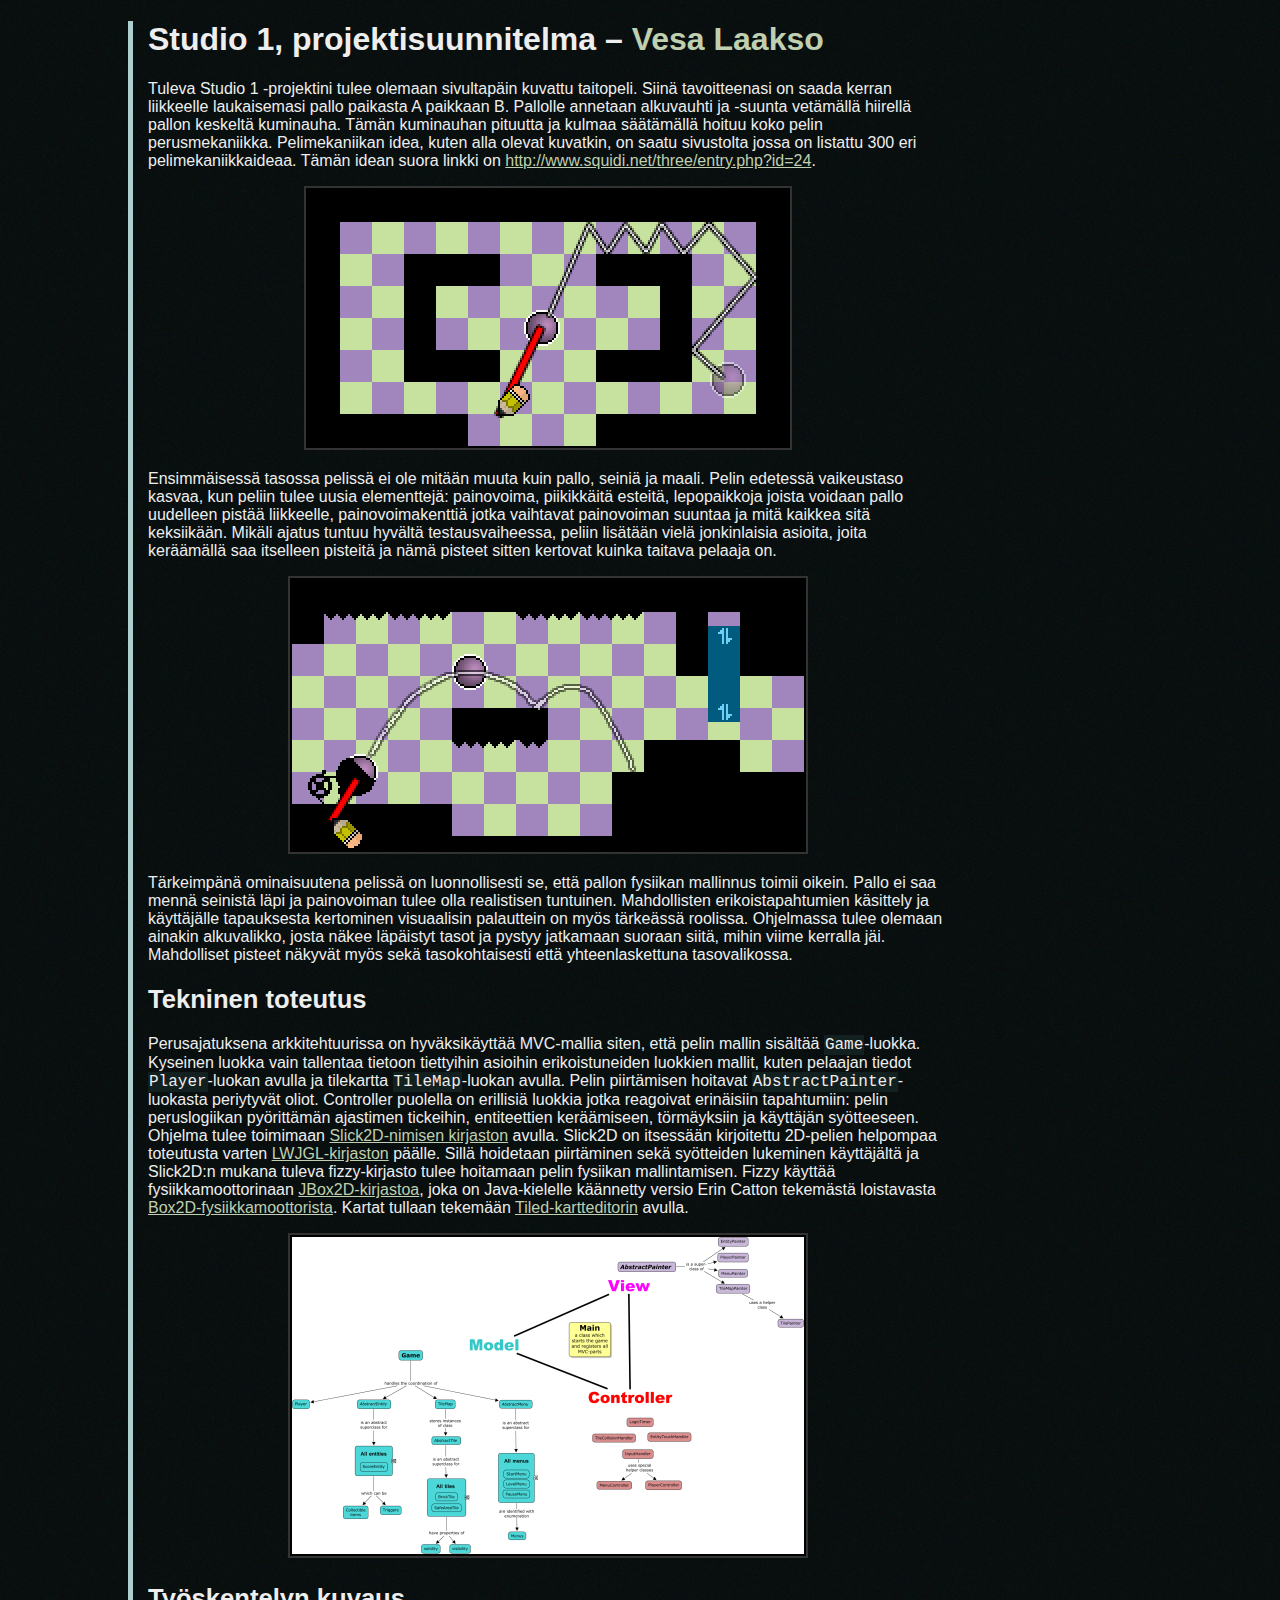
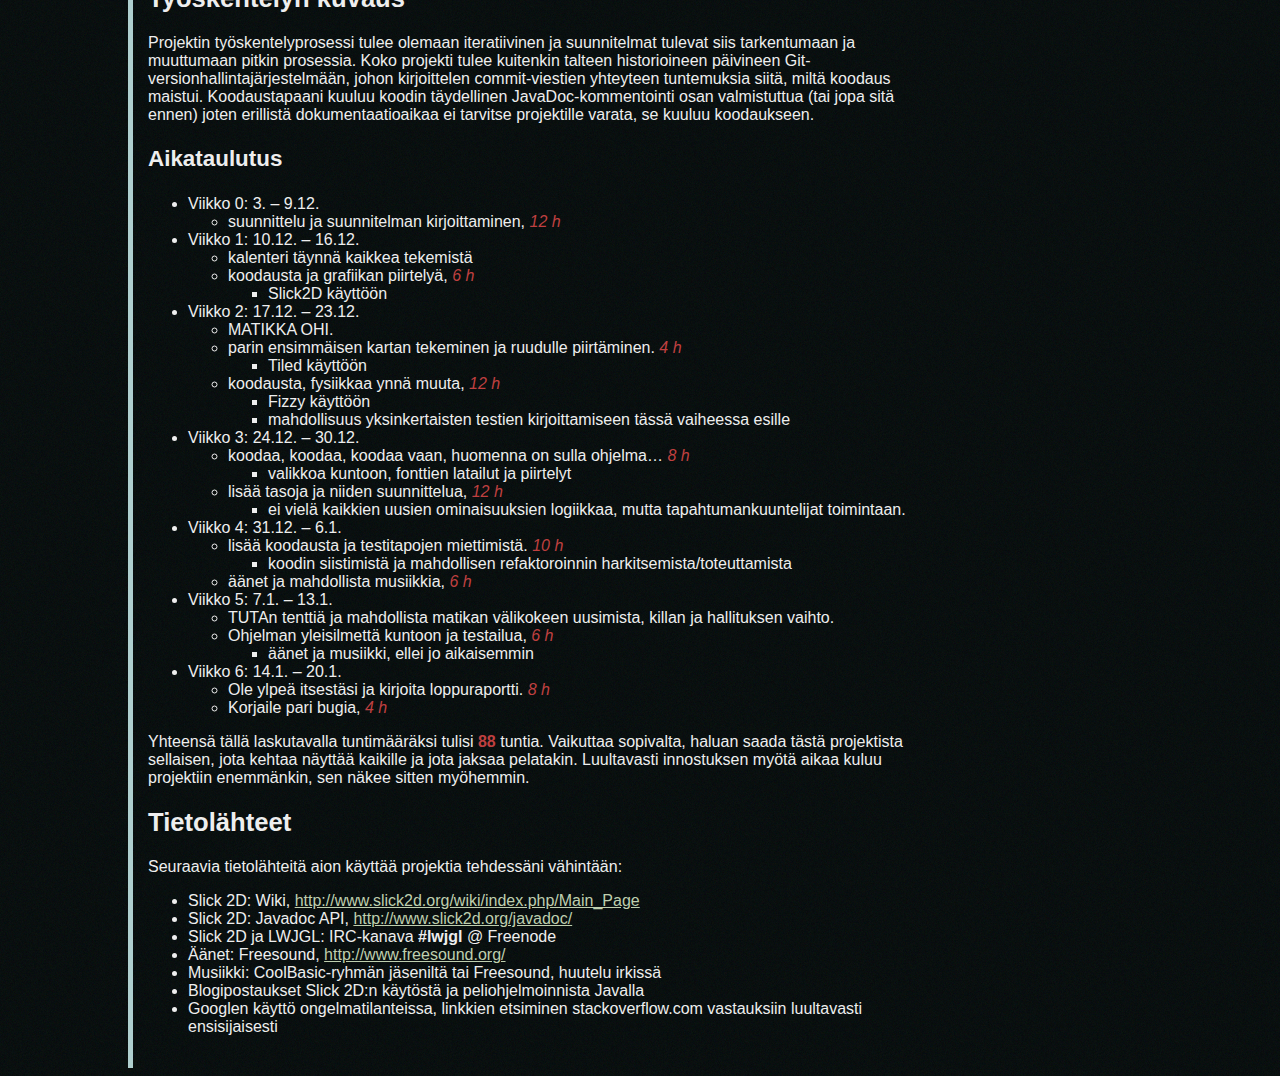
<file: reports/projektisuunnitelma.html>
<!doctype html>
<html>
<head>
	<meta charset="utf-8">
	<title>Studio 1, projektisuunnitelma – Vesa Laakso</title>
	<link rel="stylesheet" type="text/css" href="resources/style.css">
	<style type="text/css">
	.time {
		color: hsl(0, 50%, 50%);
		font-style: italic;
	}
	#total {
		color: hsl(0, 50%, 50%);
		font-weight: bold;
	}
	</style>
</head>
<body>
	<h1>Studio 1, projektisuunnitelma – <a href="http://vesalaakso.com">Vesa Laakso</a></h1>
	<p>Tuleva Studio 1 -projektini tulee olemaan sivultapäin kuvattu taitopeli. Siinä tavoitteenasi on saada kerran liikkeelle laukaisemasi pallo paikasta A paikkaan B. Pallolle annetaan alkuvauhti ja -suunta vetämällä hiirellä pallon keskeltä kuminauha. Tämän kuminauhan pituutta ja kulmaa säätämällä hoituu koko pelin perusmekaniikka. Pelimekaniikan idea, kuten alla olevat kuvatkin, on saatu sivustolta jossa on listattu 300 eri pelimekaniikkaideaa. Tämän idean suora linkki on <a href="http://www.squidi.net/three/entry.php?id=24">http://www.squidi.net/three/entry.php?id=24</a>.</p>
	<p class="img"><img src="resources/squidi.net_entry024-rubber1.png" alt="Pelimekaniikkaesimerkki" title="Pelimekaniikkaesimerkki, sivustolta squidi.net" /></p>
	<p>Ensimmäisessä tasossa pelissä ei ole mitään muuta kuin pallo, seiniä ja maali. Pelin edetessä vaikeustaso kasvaa, kun peliin tulee uusia elementtejä: painovoima, piikikkäitä esteitä, lepopaikkoja joista voidaan pallo uudelleen pistää liikkeelle, painovoimakenttiä jotka vaihtavat painovoiman suuntaa ja mitä kaikkea sitä keksiikään. Mikäli ajatus tuntuu hyvältä testausvaiheessa, peliin lisätään vielä jonkinlaisia asioita, joita keräämällä saa itselleen pisteitä ja nämä pisteet sitten kertovat kuinka taitava pelaaja on.</p>
	<p class="img"><img src="resources/squidi.net_entry024-rubber2.png" alt="Pelimekaniikkaesimerkki 2" title="Pelimekaniikkaesimerkki 2, sivustolta squidi.net" /></p>
	<p>Tärkeimpänä ominaisuutena pelissä on luonnollisesti se, että pallon fysiikan mallinnus toimii oikein. Pallo ei saa mennä seinistä läpi ja painovoiman tulee olla realistisen tuntuinen. Mahdollisten erikoistapahtumien käsittely ja käyttäjälle tapauksesta kertominen visuaalisin palauttein on myös tärkeässä roolissa. Ohjelmassa tulee olemaan ainakin alkuvalikko, josta näkee läpäistyt tasot ja pystyy jatkamaan suoraan siitä, mihin viime kerralla jäi. Mahdolliset pisteet näkyvät myös sekä tasokohtaisesti että yhteenlaskettuna tasovalikossa.</p>
	<h2>Tekninen toteutus</h2>
	<p>Perusajatuksena arkkitehtuurissa on hyväksikäyttää MVC-mallia siten, että pelin mallin sisältää <code>Game</code>-luokka. Kyseinen luokka vain tallentaa tietoon tiettyihin asioihin erikoistuneiden luokkien mallit, kuten pelaajan tiedot <code>Player</code>-luokan avulla ja tilekartta <code>TileMap</code>-luokan avulla. Pelin piirtämisen hoitavat <code>AbstractPainter</code>-luokasta periytyvät oliot. Controller puolella on erillisiä luokkia jotka reagoivat erinäisiin tapahtumiin: pelin peruslogiikan pyörittämän ajastimen tickeihin, entiteettien keräämiseen, törmäyksiin ja käyttäjän syötteeseen. Ohjelma tulee toimimaan <a href="http://www.slick2d.org/">Slick2D-nimisen kirjaston</a> avulla. Slick2D on itsessään kirjoitettu 2D-pelien helpompaa toteutusta varten <a href="http://www.lwjgl.org/">LWJGL-kirjaston</a> päälle. Sillä hoidetaan piirtäminen sekä syötteiden lukeminen käyttäjältä ja Slick2D:n mukana tuleva fizzy-kirjasto tulee hoitamaan pelin fysiikan mallintamisen. Fizzy käyttää fysiikkamoottorinaan <a href="http://www.jbox2d.org/">JBox2D-kirjastoa</a>, joka on Java-kielelle käännetty versio Erin Catton tekemästä loistavasta <a href="http://www.box2d.org/">Box2D-fysiikkamoottorista</a>. Kartat tullaan tekemään <a href="http://www.mapeditor.org/">Tiled-kartteditorin</a> avulla.</p>
	<p class="img"><a href="resources/architecture_vision.png" title="Arkkitehtuurin käsitekartta, klikkaa nähdäksesi käsitekartta suurena"><img src="resources/architecture_vision-min.png" width="512" height="317" alt="Käsitekartta arkkitehtuurista" /></a></p>
	<h2>Työskentelyn kuvaus</h2>
	<p>Projektin työskentelyprosessi tulee olemaan iteratiivinen ja suunnitelmat tulevat siis tarkentumaan ja muuttumaan pitkin prosessia. Koko projekti tulee kuitenkin talteen historioineen päivineen Git-versionhallintajärjestelmään, johon kirjoittelen commit-viestien yhteyteen tuntemuksia siitä, miltä koodaus maistui. Koodaustapaani kuuluu koodin täydellinen JavaDoc-kommentointi osan valmistuttua (tai jopa sitä ennen) joten erillistä dokumentaatioaikaa ei tarvitse projektille varata, se kuuluu koodaukseen.</p>
	<h3>Aikataulutus</h3>
	<ul>
		<li>Viikko 0: 3. – 9.12.
			<ul>
				<li>suunnittelu ja suunnitelman kirjoittaminen, <span class="time">12 h</span></li>
			</ul>
		</li>
		<li>Viikko 1: 10.12. – 16.12.
			<ul>
				<li>kalenteri täynnä kaikkea tekemistä</li>
				<li>koodausta ja grafiikan piirtelyä, <span class="time">6 h</span>
					<ul>
						<li>Slick2D käyttöön</li>
					</ul>
				</li>
			</ul>
		</li>
		<li>Viikko 2: 17.12. – 23.12.
			<ul>
				<li>MATIKKA OHI.</li>
				<li>parin ensimmäisen kartan tekeminen ja ruudulle piirtäminen. <span class="time">4 h</span>
					<ul>
						<li>Tiled käyttöön</li>
					</ul>
				</li>
				<li>koodausta, fysiikkaa ynnä muuta, <span class="time">12 h</span>
					<ul>
						<li>Fizzy käyttöön</li>
						<li>mahdollisuus yksinkertaisten testien kirjoittamiseen tässä vaiheessa esille</li>
					</ul>
				</li>
			</ul>
		</li>
		<li>Viikko 3: 24.12. – 30.12.
			<ul>
				<li>koodaa, koodaa, koodaa vaan, huomenna on sulla ohjelma… <span class="time">8 h</span>
					<ul>
						<li>valikkoa kuntoon, fonttien latailut ja piirtelyt</li>
					</ul>
				</li>
				<li>lisää tasoja ja niiden suunnittelua, <span class="time">12 h</span>
					<ul>
						<li>ei vielä kaikkien uusien ominaisuuksien logiikkaa, mutta tapahtumankuuntelijat toimintaan.</li>
					</ul>
				</li>
			</ul>
		</li>
		<li>Viikko 4: 31.12. – 6.1.
			<ul>
				<li>lisää koodausta ja testitapojen miettimistä. <span class="time">10 h</span>
					<ul>
						<li>koodin siistimistä ja mahdollisen refaktoroinnin harkitsemista/toteuttamista</li>
					</ul>
				</li>
				<li>äänet ja mahdollista musiikkia, <span class="time">6 h</span></li>
			</ul>
		</li>
		<li>Viikko 5: 7.1. – 13.1.
			<ul>
				<li>TUTAn tenttiä ja mahdollista matikan välikokeen uusimista, killan ja hallituksen vaihto.</li>
				<li>Ohjelman yleisilmettä kuntoon ja testailua, <span class="time">6 h</span>
					<ul>
						<li>äänet ja musiikki, ellei jo aikaisemmin</li>
					</ul>
				</li>
			</ul>
		</li>
		<li>Viikko 6: 14.1. – 20.1.
			<ul>
				<li>Ole ylpeä itsestäsi ja kirjoita loppuraportti. <span class="time">8 h</span></li>
				<li>Korjaile pari bugia, <span class="time">4 h</span></li>
			</ul>
		</li>
	</ul>
	<p>Yhteensä tällä laskutavalla tuntimääräksi tulisi <span id="total">88</span> tuntia. Vaikuttaa sopivalta, haluan saada tästä projektista sellaisen, jota kehtaa näyttää kaikille ja jota jaksaa pelatakin. Luultavasti innostuksen myötä aikaa kuluu projektiin enemmänkin, sen näkee sitten myöhemmin.</p>
	<h2>Tietolähteet</h2>
	<p>Seuraavia tietolähteitä aion käyttää projektia tehdessäni vähintään:</p>
	<ul>
		<li>Slick 2D: Wiki, <a href="http://www.slick2d.org/wiki/index.php/Main_Page">http://www.slick2d.org/wiki/index.php/Main_Page</a></li>
		<li>Slick 2D: Javadoc API, <a href="http://www.slick2d.org/javadoc/">http://www.slick2d.org/javadoc/</a></li>
		<li>Slick 2D ja LWJGL: IRC-kanava <strong>#lwjgl</strong> @ Freenode</li>
		<li>Äänet: Freesound, <a href="http://www.freesound.org/">http://www.freesound.org/</a></li>
		<li>Musiikki: CoolBasic-ryhmän jäseniltä tai Freesound, huutelu irkissä</li>
		<li>Blogipostaukset Slick 2D:n käytöstä ja peliohjelmoinnista Javalla</li>
		<li>Googlen käyttö ongelmatilanteissa, linkkien etsiminen stackoverflow.com vastauksiin luultavasti ensisijaisesti</li>
	</ul>
</body>
</html>
</file>
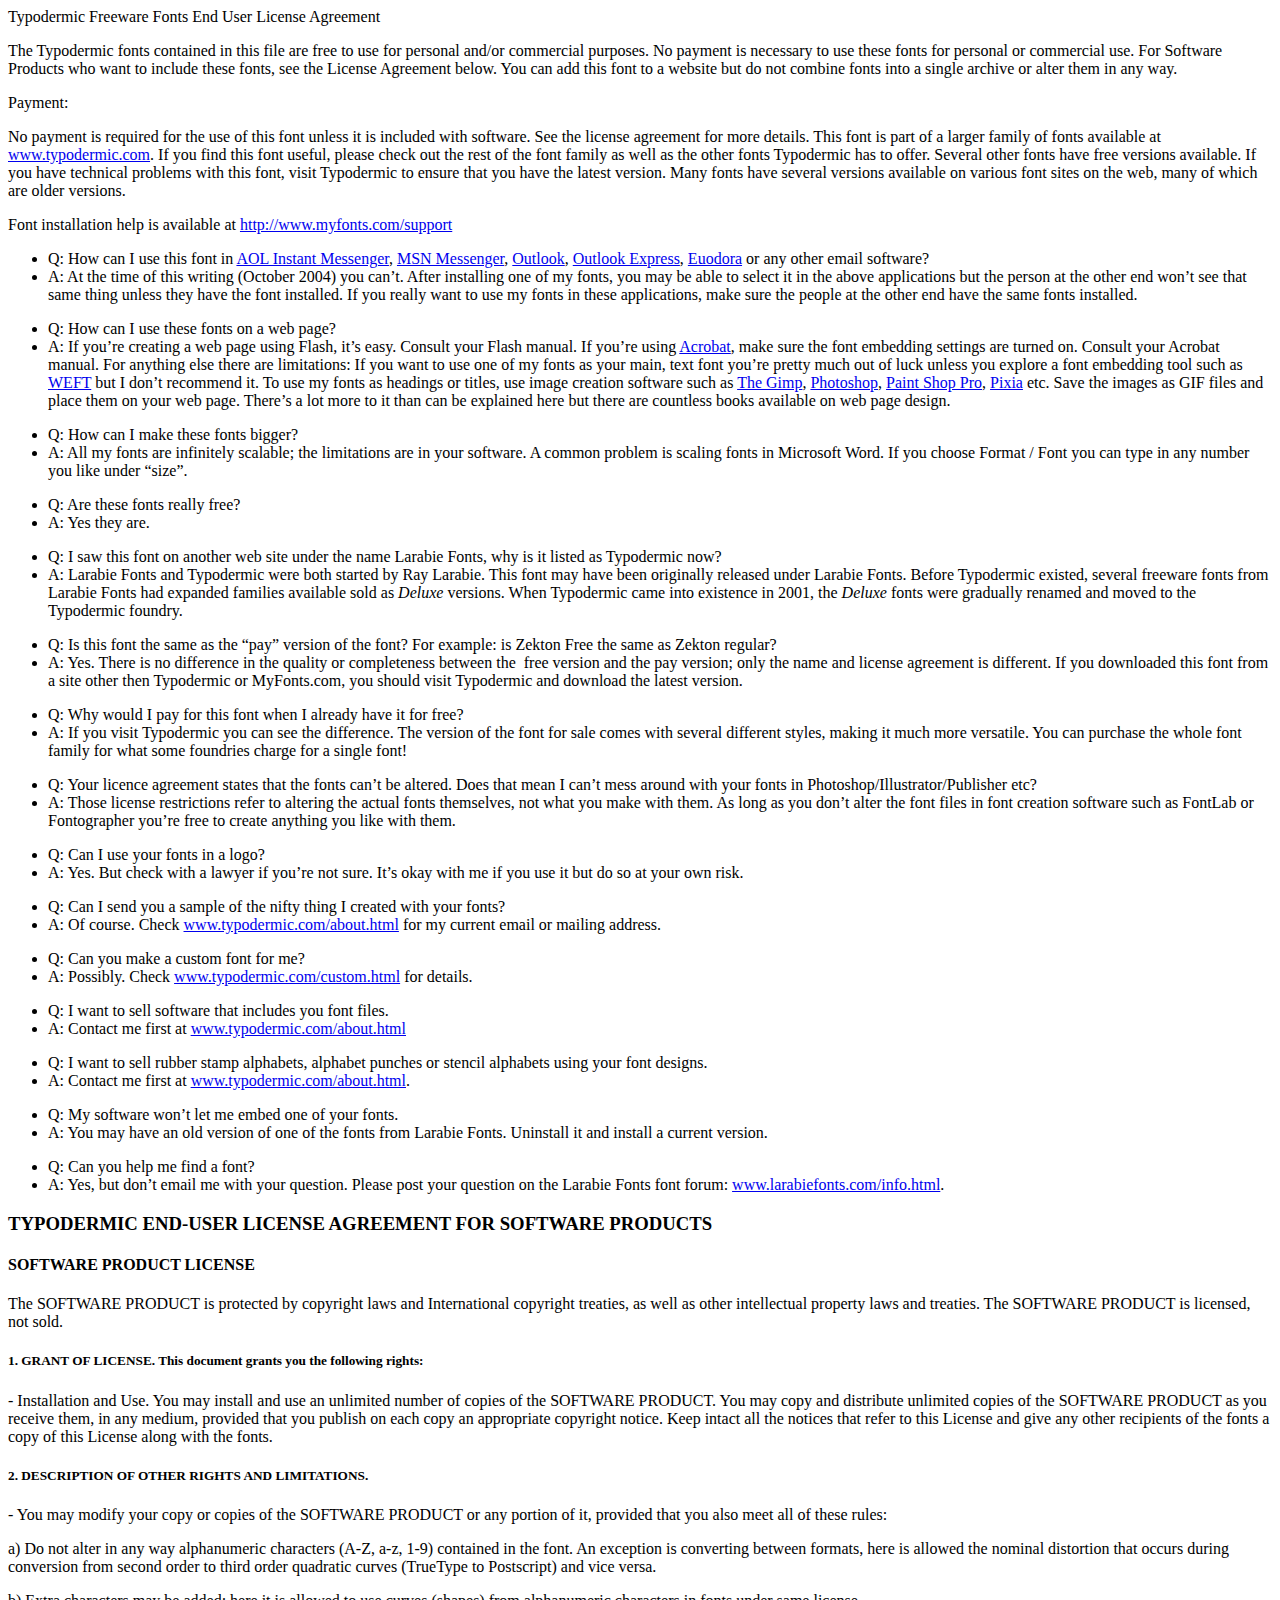
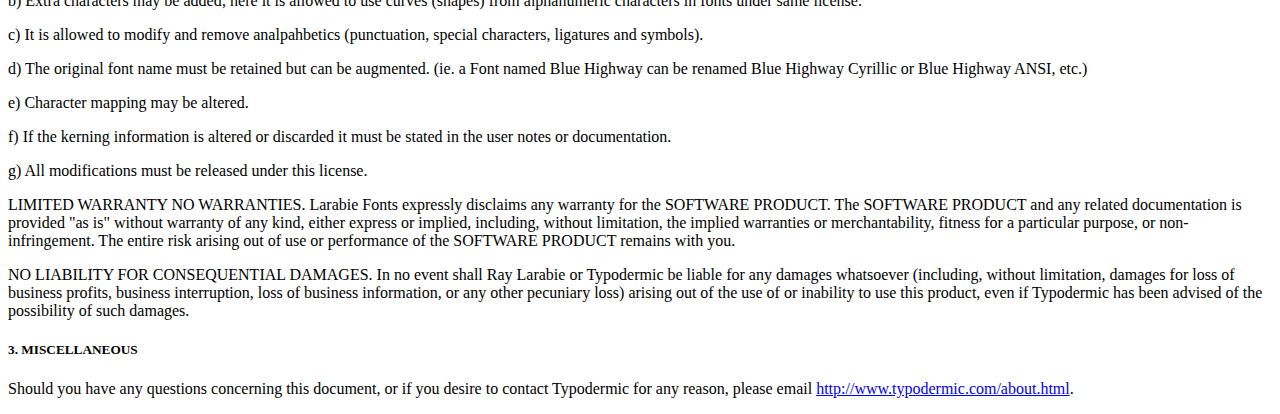
<file: resource-info/Typodermic Freeware EULA.html>
<html><head><title>Larabie Fonts "read me" file, license and FAQ</title><meta http-equiv="Content-Type" content="text/html; charset=iso-8859-1"><meta name="keywords" content="typodermic,typo dermic,fonts,Larabie,Larabie Fonts,fontd,fotn,fnots,fons,fots,fnts,font,truetype,typefaces,typeface,logo,ttf,opentype,larbie,laribie,larby,larabee,lairby,larrabie,larraby,laraby,typography,Type1,postscript,macintosh,windows,design,lettering,type"><font face="Georgia">
<p>Typodermic Freeware Fonts End User License
Agreement</p>

<p>The Typodermic fonts contained in this
file are free to use for personal and/or commercial purposes. No payment is
necessary to use these fonts for personal or commercial use. For Software
Products who want to include these fonts, see the License Agreement below. You
can add this font to a website but do not combine fonts into a single archive
or alter them in any way.</p>

<p>Payment:</p>

<p>No payment is required for the use of this
font unless it is included with software. See the license agreement for more
details. This font is part of a larger family of fonts available at <a
href="http://www.typodermic.com">www.typodermic.com</a>. If you find this font
useful, please check out the rest of the font family as well as the other fonts
Typodermic has to offer. Several other fonts have free versions available. If
you have technical problems with this font, visit Typodermic to ensure that you
have the latest version. Many fonts have several versions available on various
font sites on the web, many of which are older versions.</p>

<p>Font installation help is available at <a
href="http://www.myfonts.com/support/?refby=typodermic">http://www.myfonts.com/support</a></p>

<ul>
 <li>Q: How can I
     use this font in <a href="http://www.aim.com/">AOL Instant Messenger</a>,
     <a href="http://messenger.msn.com/">MSN Messenger</a>, <a
     href="http://www.microsoft.com/office/outlook/">Outlook</a>, <a
     href="http://www.microsoft.com/office/outlook/">Outlook Express</a>, <a
     href="http://www.eudora.com/">Euodora</a> or any other email software?</li>
 <li>A: At the
     time of this writing (October 2004) you can�t. After installing one of my
     fonts, you may be able to select it in the above applications but the
     person at the other end won�t see that same thing unless they have the
     font installed. If you really want to use my fonts in these applications,
     make sure the people at the other end have the same fonts installed.</li>
</ul>

<ul>
 <li>Q: How can I
     use these fonts on a web page?</li>
 <li>A: If you�re
     creating a web page using Flash, it�s easy. Consult your Flash manual. If
     you�re using <a href="http://www.adobe.com/products/acrobat/">Acrobat</a>,
     make sure the font embedding settings are turned on. Consult your Acrobat
     manual. For anything else there are limitations: If you want to use one of
     my fonts as your main, text font you�re pretty much out of luck unless you
     explore a font embedding tool such as <a
     href="http://www.microsoft.com/typography/web/embedding/weft/">WEFT</a>
     but I don�t recommend it. To use my fonts as headings or titles, use image
     creation software such as <a href="http://www.gimp.org/">The Gimp</a>, <a
     href="http://www.adobe.com/products/photoshop/">Photoshop</a>, <a
     href="http://www.jasc.com/">Paint Shop Pro</a>, <a
     href="http://www.google.com/search?q=pixia">Pixia</a> etc. Save the images
     as GIF files and place them on your web page. There�s a lot more to it
     than can be explained here but there are countless books available on web
     page design.</li>
</ul>

<ul>
 <li>Q: How can I
     make these fonts bigger?</li>
 <li>A: All my
     fonts are infinitely scalable; the limitations are in your software. A
     common problem is scaling fonts in Microsoft Word. If you choose Format /
     Font you can type in any number you like under �size�.</li>
</ul>

<ul>
 <li>Q: Are these
     fonts really free?</li>
 <li>A: Yes they
     are.</li>
</ul>



<ul>
 <li>Q: I saw this
     font on another web site under the name Larabie Fonts, why is it listed as
     Typodermic now?</li>
 <li>A: Larabie
     Fonts and Typodermic were both started by Ray Larabie. This font may have been originally released
     under Larabie Fonts. Before Typodermic existed, several freeware fonts
     from Larabie Fonts had expanded families available sold as <i>Deluxe</i>
     versions. When Typodermic came into existence in 2001, the <i>Deluxe</i>
     fonts were gradually renamed and moved to the Typodermic foundry.</li>
</ul>



<ul>
 <li>Q: Is this
     font the same as the �pay� version of the font? For example: is Zekton
     Free the same as Zekton regular?</li>
 <li>A: Yes. There
     is no difference in the quality or completeness between the �free version
     and the pay version; only the name and license agreement is different. If
     you downloaded this font from a site other then Typodermic or MyFonts.com,
     you should visit Typodermic and download the latest version.</li>
</ul>

<ul>
 <li>Q: Why would
     I pay for this font when I already have it for free?</li>
 <li>A: If you
     visit Typodermic you can see the difference. The version of the font for
     sale comes with several different styles, making it much more versatile.
     You can purchase the whole font family for what some foundries charge for
     a single font!</li>
</ul>

<ul>
 <li>Q: Your
     licence agreement states that the fonts can�t be altered. Does that mean I
     can�t mess around with your fonts in Photoshop/Illustrator/Publisher etc?</li>
 <li>A: Those
     license restrictions refer to altering the actual fonts themselves, not
     what you make with them. As long as you don�t alter the font files in font
     creation software such as FontLab or Fontographer you�re free to create
     anything you like with them.</li>
</ul>

<ul>
 <li>Q: Can I use
     your fonts in a logo?</li>
 <li>A: Yes. But
     check with a lawyer if you�re not sure. It�s okay with me if you use it
     but do so at your own risk.</li>
</ul>

<ul>
 <li>Q: Can I send
     you a sample of the nifty thing I created with your fonts?</li>
 <li>A: Of course.
     Check <a href="http://www.typodermic.com/about.html">www.typodermic.com/about.html</a>
     for my current email or mailing address.</li>
</ul>

<ul>
 <li>Q: Can you
     make a custom font for me?</li>
 <li>A: Possibly.
     Check <a href="http://typodermic.com/custom.html">www.typodermic.com/custom.html</a>
     for details.</li>
</ul>

<ul>
 <li>Q: I want to
     sell software that includes you font files.</li>
 <li>A: Contact me
     first at <a href="http://www.typodermic.com/about.html">www.typodermic.com/about.html</a></li>
</ul>

<ul>
 <li>Q: I want to
     sell rubber stamp alphabets, alphabet punches or stencil alphabets using
     your font designs.</li>
 <li>A: Contact me
     first at <a href="http://www.typodermic.com/about.html">www.typodermic.com/about.html</a>.</li>
</ul>

<ul>
 <li>Q: My
     software won�t let me embed one of your fonts.</li>
 <li>A: You may
     have an old version of one of the fonts from Larabie Fonts. Uninstall it
     and install a current version.</li>
</ul>

<ul>
 <li>Q: Can you
     help me find a font?</li>
 <li>A: Yes, but
     don�t email me with your question. Please post your question on the
     Larabie Fonts font forum: <a href="http://www.larabiefonts.com/info.html">www.larabiefonts.com/info.html</a>.</li>
</ul>

<h3>TYPODERMIC END-USER LICENSE AGREEMENT FOR
SOFTWARE PRODUCTS</h3>

<h4>SOFTWARE PRODUCT LICENSE</h4>

<p>The SOFTWARE PRODUCT is protected by
copyright laws and International copyright treaties, as well as other
intellectual property laws and treaties. The SOFTWARE PRODUCT is licensed, not
sold.</p>

<h5>1. GRANT OF LICENSE. This document grants
you the following rights:</h5>

<p>- Installation and Use. You may install
and use an unlimited number of copies of the SOFTWARE PRODUCT. You may copy and
distribute unlimited copies of the SOFTWARE PRODUCT as you receive them, in any
medium, provided that you publish on each copy an appropriate copyright notice.
Keep intact all the notices that refer to this License and give any other
recipients of the fonts a copy of this License along with the fonts.</p>

<h5>2. DESCRIPTION OF OTHER RIGHTS <span
 style='font-family:Georgia'>AND
LIMITATIONS.</h5>

<p>- You may modify your copy or copies of
the SOFTWARE PRODUCT or any portion of it, provided that you also meet all of
these rules:</p>

<p>a) Do not alter in any way alphanumeric
characters (A-Z, a-z, 1-9) contained in the font. An exception is converting
between formats, here is allowed the nominal distortion that occurs during
conversion from second order to third order quadratic curves (TrueType to
Postscript) and vice versa.</p>

<p>b) Extra characters may be added; here it
is allowed to use curves (shapes) from alphanumeric characters in fonts under
same license.</p>

<p>c) It is allowed to modify and remove analpahbetics
(punctuation, special characters, ligatures and symbols).</p>

<p>d) The original font name must be retained
but can be augmented. (ie. a Font named Blue
  Highway can be renamed Blue Highway
Cyrillic or Blue Highway ANSI<span
style='font-family:Georgia'>, etc.)</p>

<p>e) Character mapping may be altered.</p>

<p>f) If the kerning <span
 style='font-family:Georgia'>information
is altered or discarded it must be stated in the user notes or documentation.</p>

<p>g) All modifications must be released
under this license.</p>

<p>LIMITED
WARRANTY NO WARRANTIES. Larabie Fonts expressly disclaims any warranty for the
SOFTWARE PRODUCT. The SOFTWARE PRODUCT and any related documentation is
provided &quot;as is&quot; without warranty of any kind, either express or
implied, including, without limitation, the implied warranties or
merchantability, fitness for a particular purpose, or non-infringement. The
entire risk arising out of use or performance of the SOFTWARE PRODUCT remains
with you.</p>

<p>NO LIABILITY FOR CONSEQUENTIAL DAMAGES. In
no event shall Ray Larabie<span
style='font-family:Georgia'> or Typodermic be liable for any damages whatsoever
(including, without limitation, damages for loss of business profits, business
interruption, loss of business info<span
style='font-family:Georgia'>rmation, or any other pecuniary loss) arising out
of the use of or inability to use this product, even if Typodermic has been
advised of the possibility of such damages.</p>

<h5>3. MISCELLANEOUS</h5>

<p>Should you have any questions concerning
this document, or if you desire to contact Typodermic for any reason, please
email <a href="http://www.typodermic.com/about.html">http://www.typodermic.com/about.html</a>.</p>



</font></BODY></HTML>
</file>
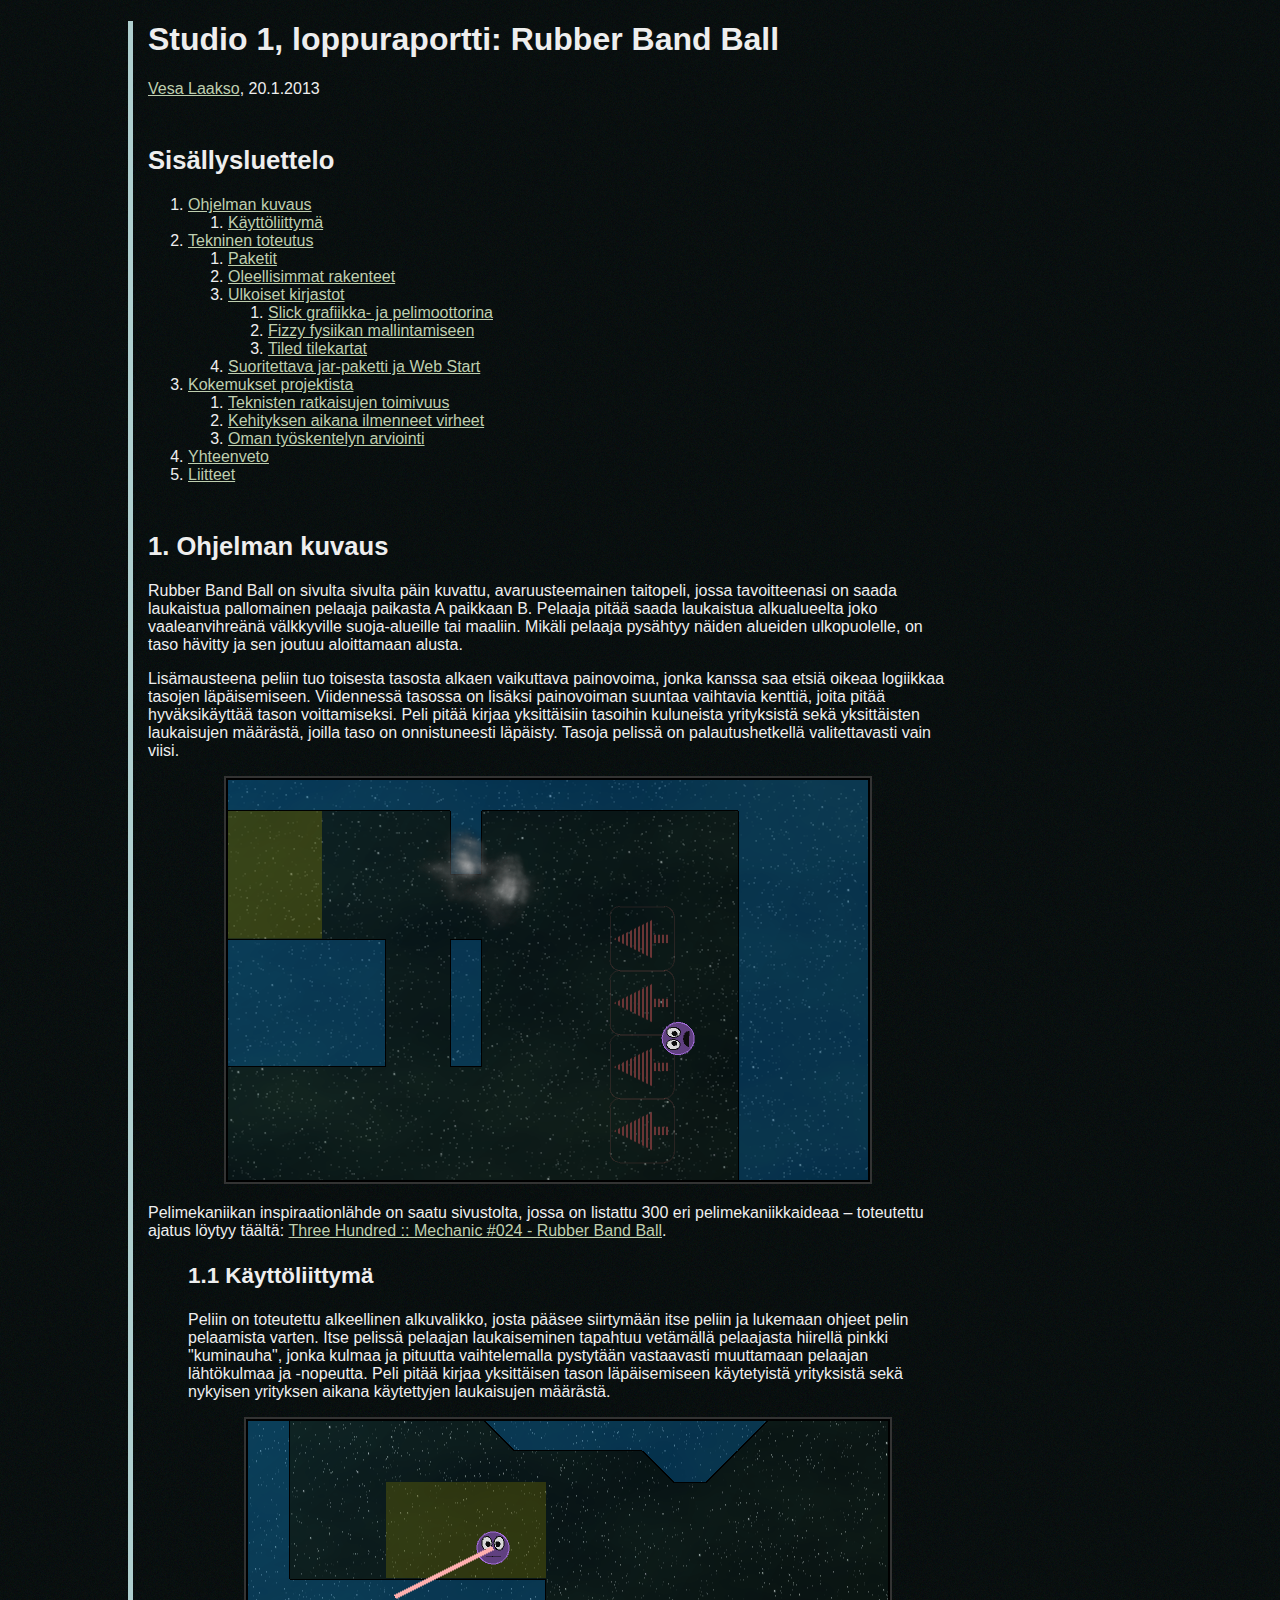
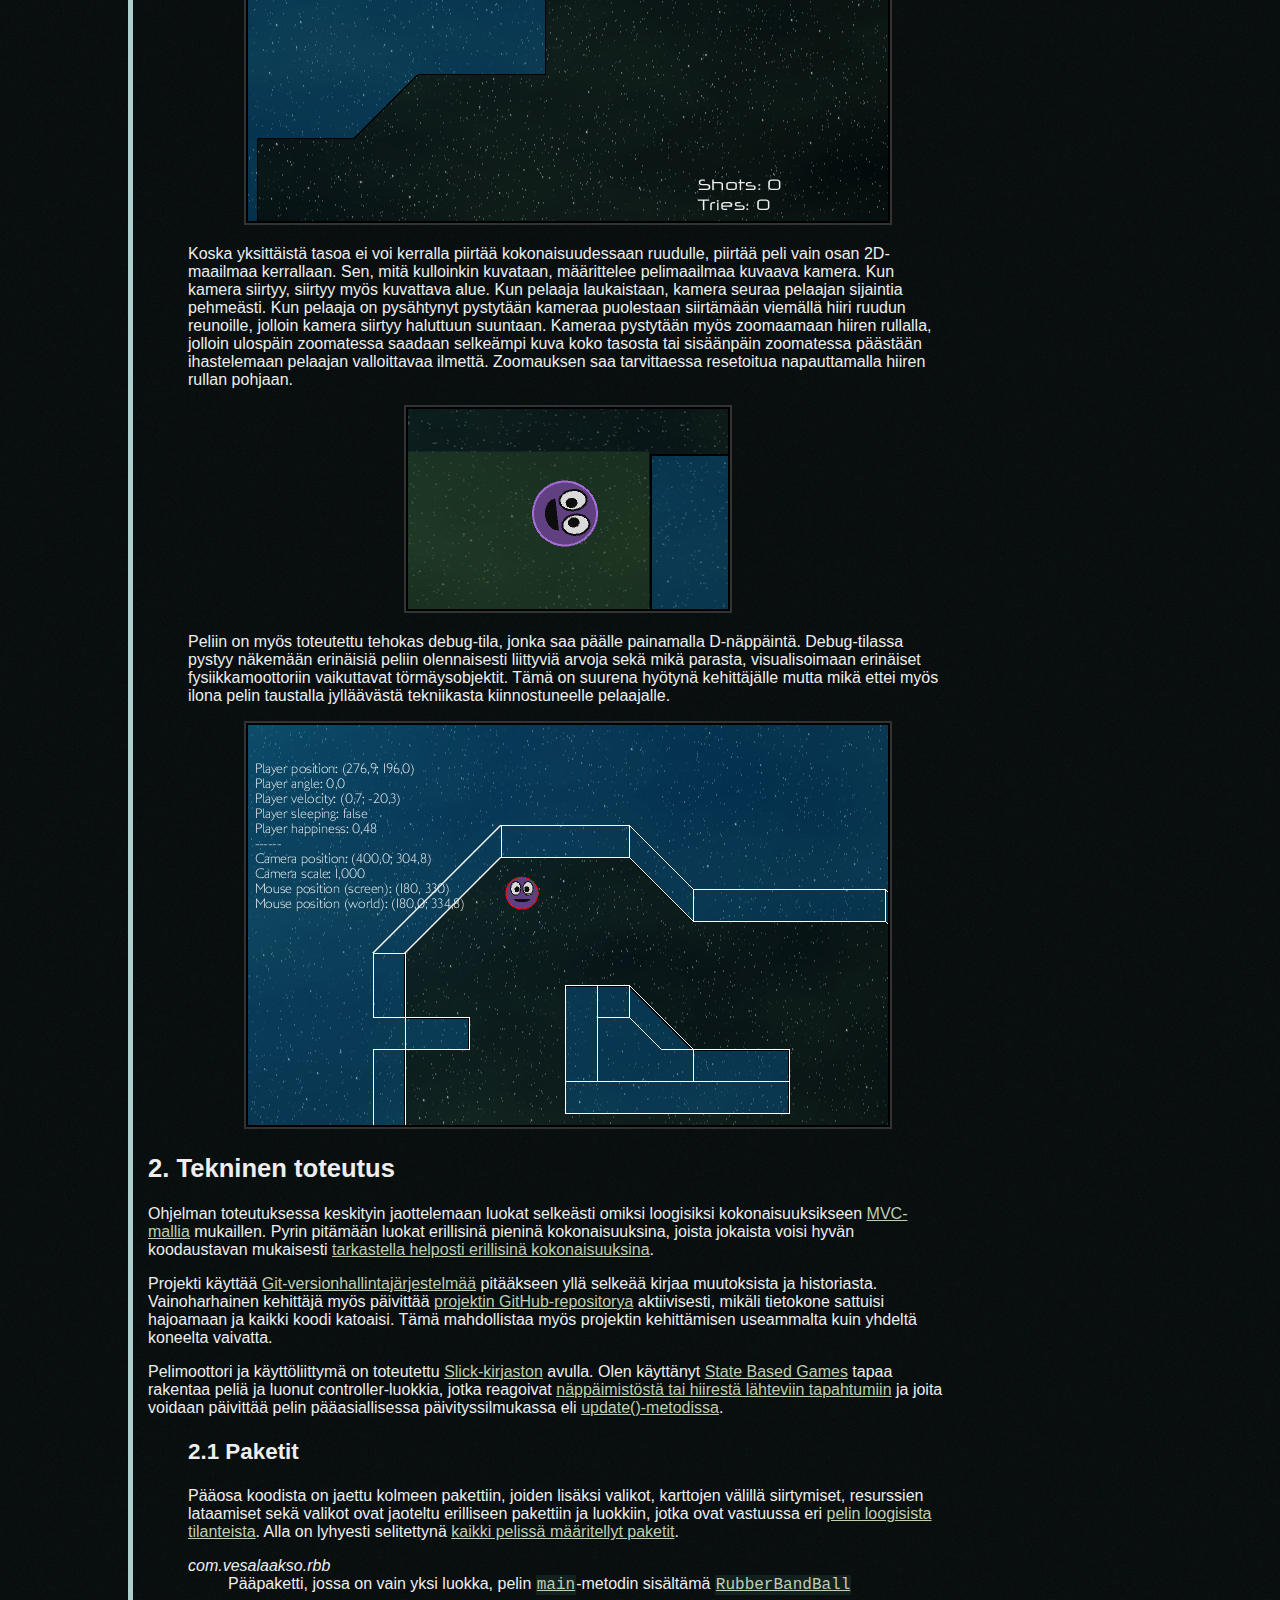
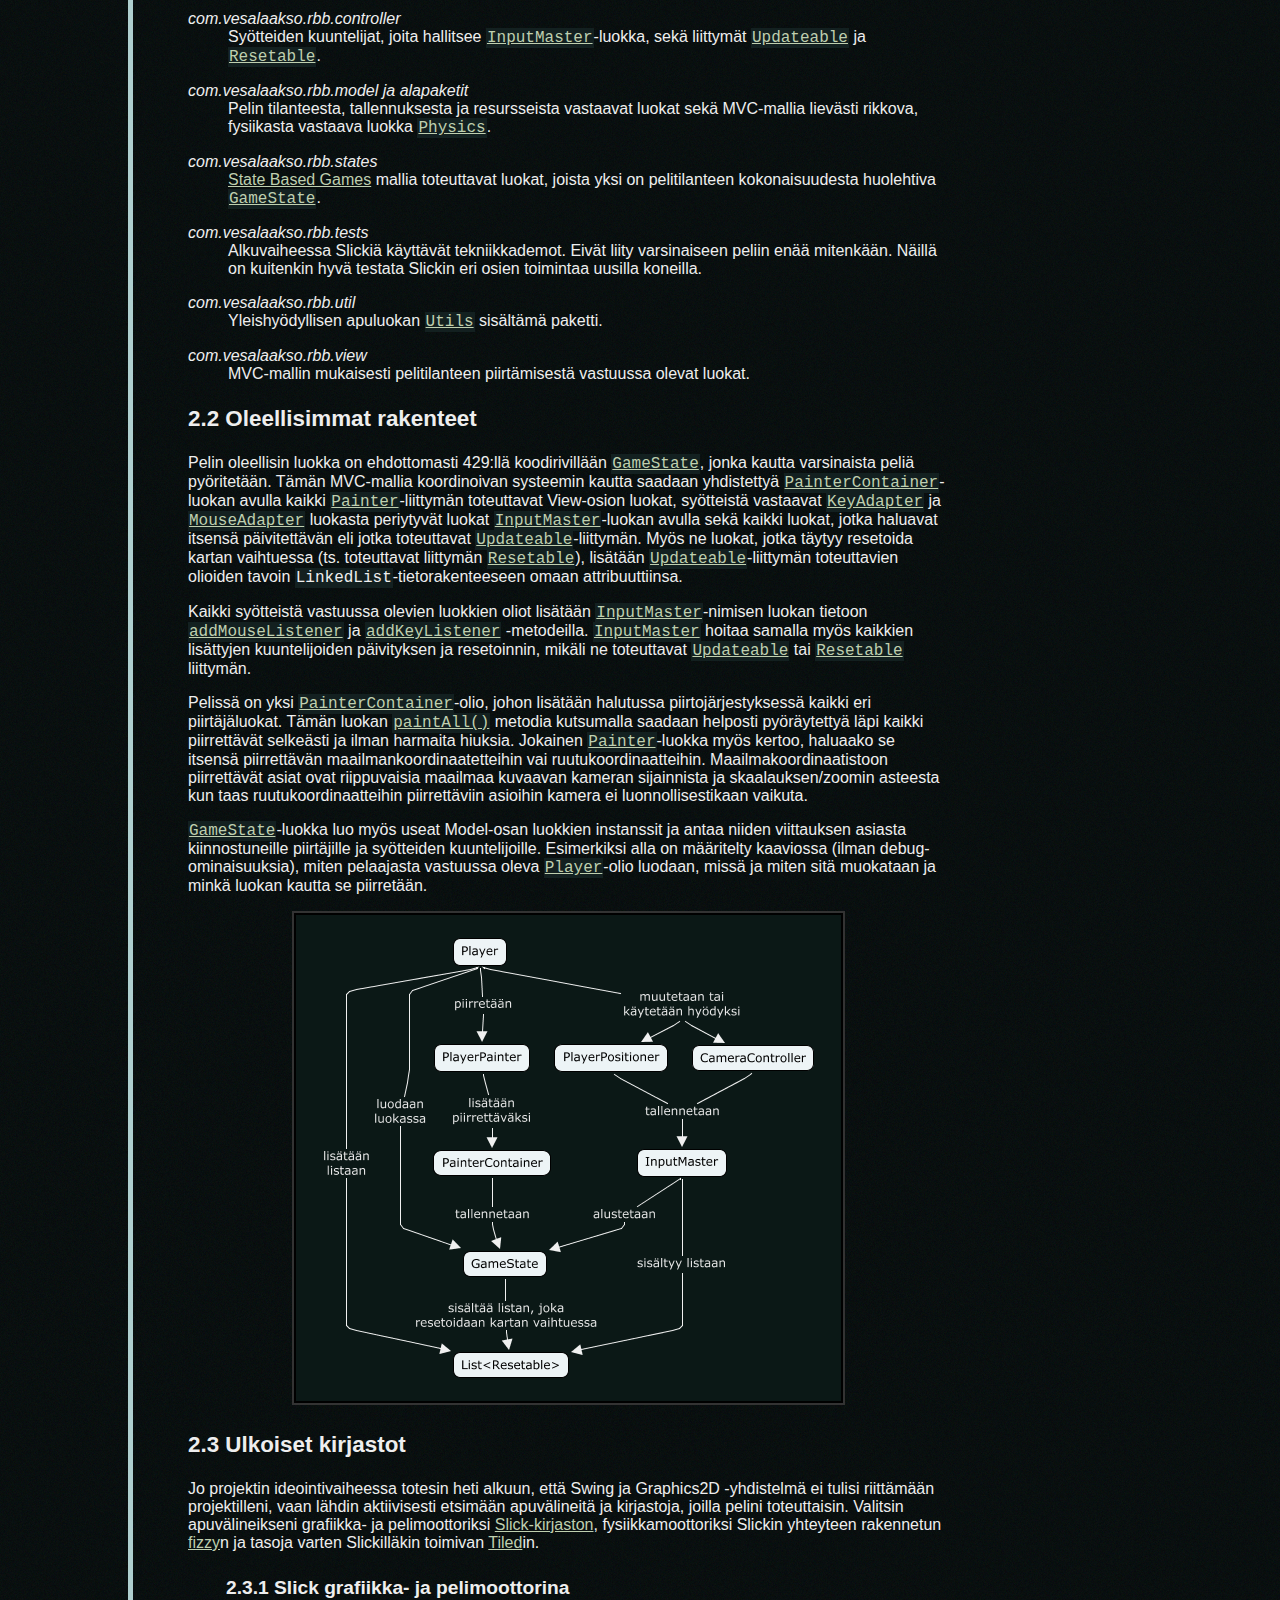
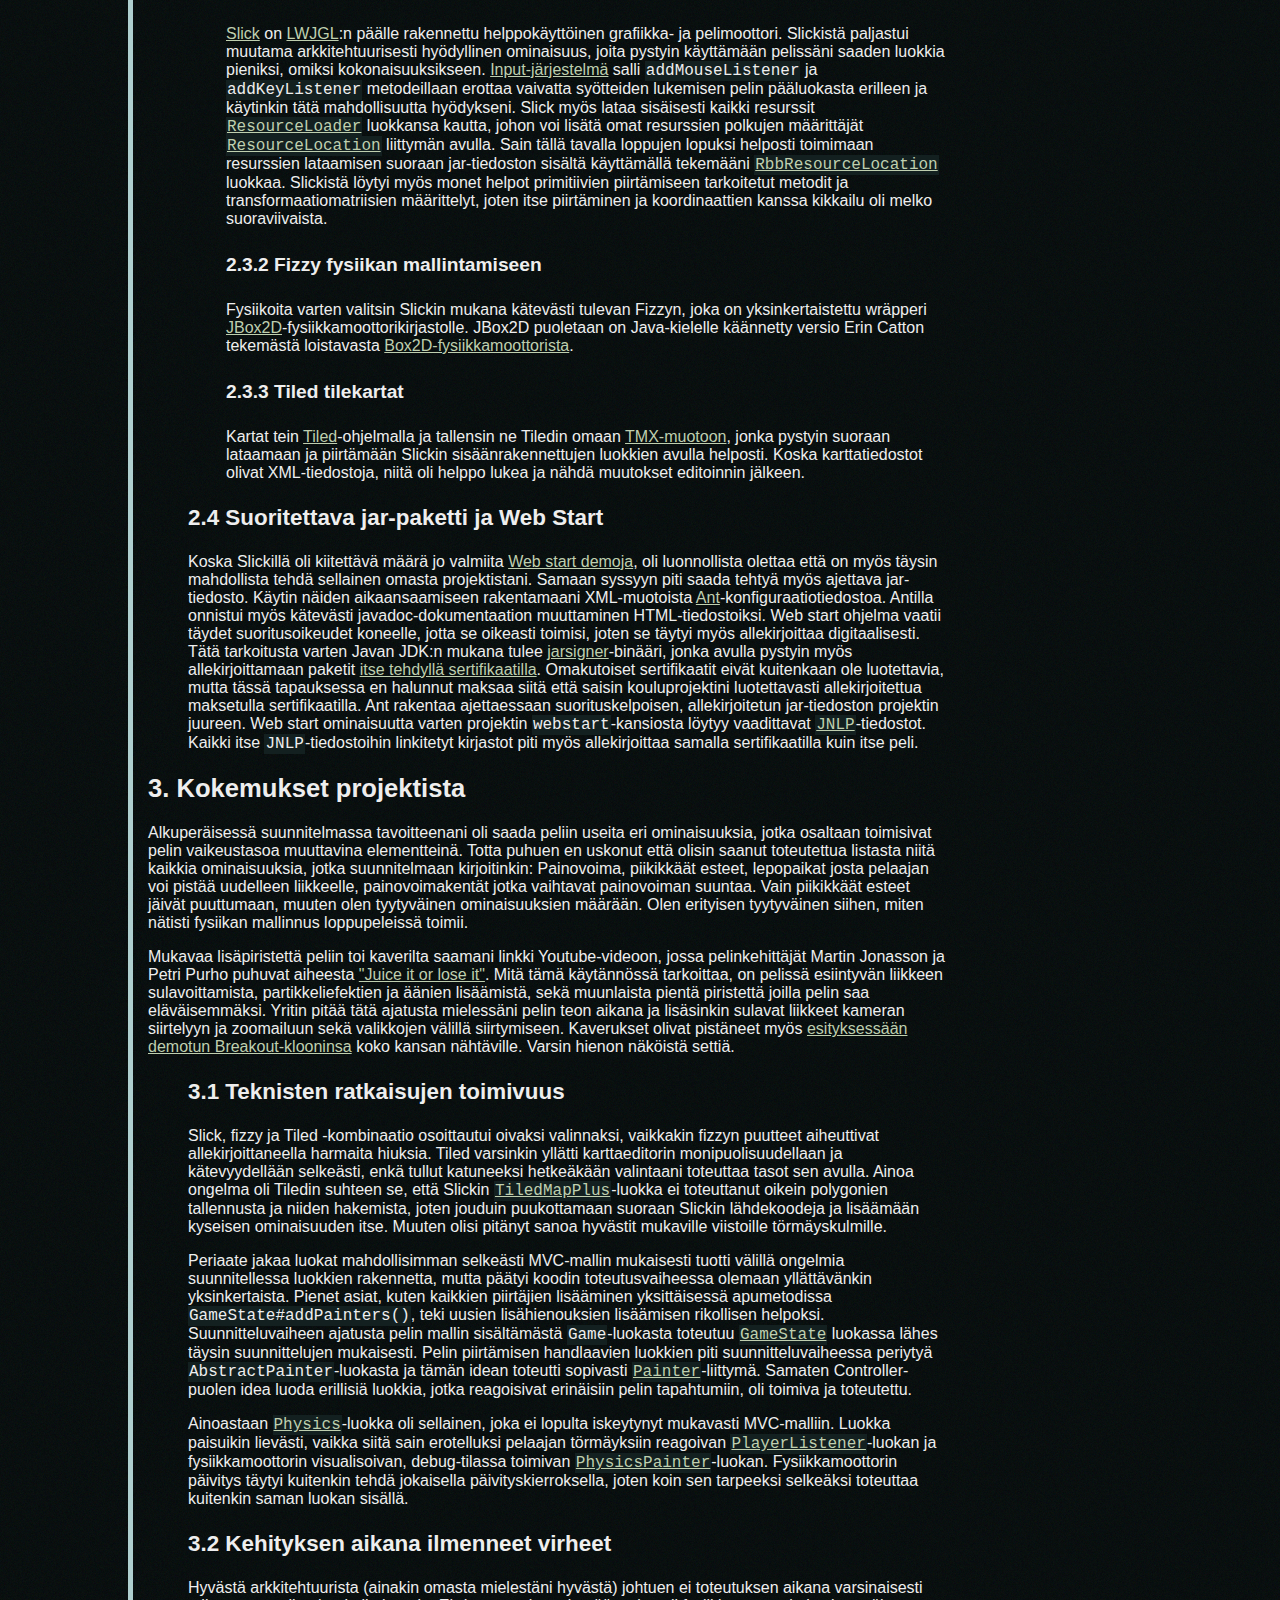
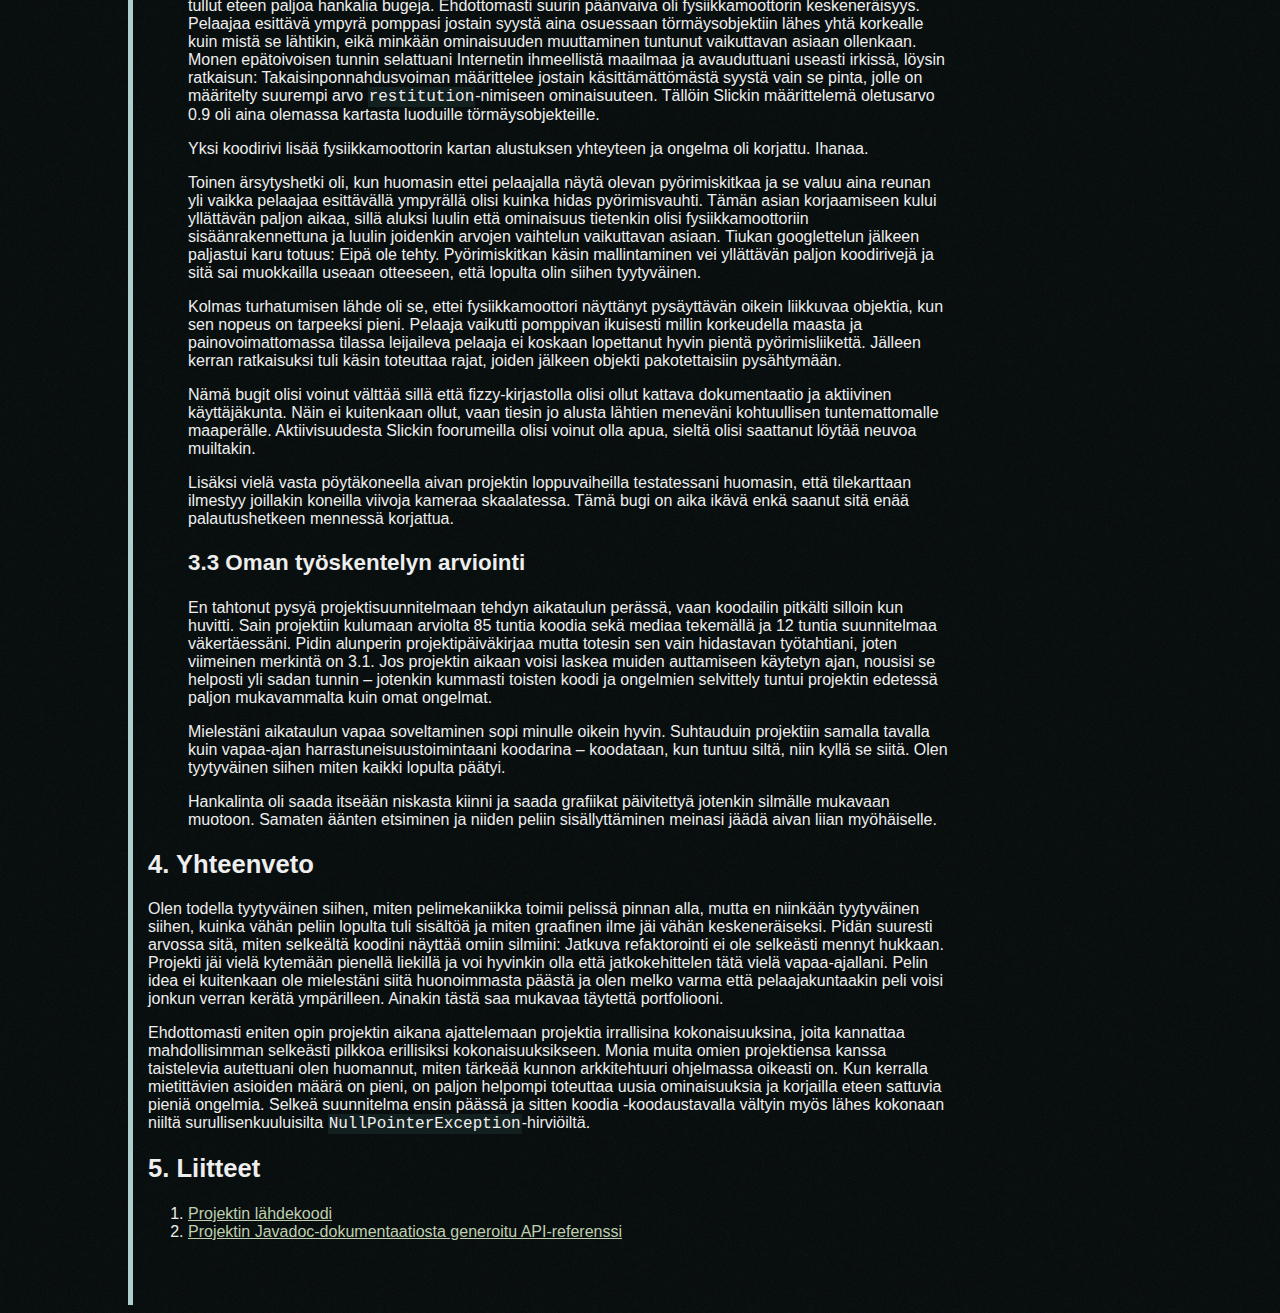
<file: workfiles/html/loppuraportti.html>
<!doctype html>
<html>
<head>
	<meta charset="utf-8">
	<title>Loppuraportti: Rubber Band Ball</title>
	<link rel="stylesheet" type="text/css" href="resources/style.css">
</head>
<body>
	<header>
		<h1>Studio 1, loppuraportti: Rubber Band Ball</h1>
		<p class="author"><a href="http://vesalaakso.com" rel="author">Vesa Laakso</a>, 20.1.2013</p>
	</header>
	<article>
		<nav>
			<h2>Sisällysluettelo</h2>
			<ol>
				<li><a href="#ohjelman-kuvaus">Ohjelman kuvaus</a>
					<ol>
						<li><a href="#kayttoliittyma">Käyttöliittymä</a></li>
					</ol>
				</li>
				<li><a href="#tekninen-toteutus">Tekninen toteutus</a>
					<ol>
						<li><a href="#paketit">Paketit</a></li>
						<li><a href="#oleellisimmat-rakenteet">Oleellisimmat rakenteet</a></li>
						<li><a href="#ulkoiset-kirjastot">Ulkoiset kirjastot</a>
							<ol>
								<li><a href="#slick-grafiikka-ja-pelimoottorina">Slick grafiikka- ja pelimoottorina</a></li>
								<li><a href="#fizzy-fysiikan-mallintamiseen">Fizzy fysiikan mallintamiseen</a></li>
								<li><a href="#tiled-tilekartat">Tiled tilekartat</a></li>
							</ol>
						</li>
						<li><a href="#suoritettava-jar-paketti-ja-web-start">Suoritettava jar-paketti ja Web Start</a></li>
					</ol>
				</li>
				<li><a href="#kokemukset-projektista">Kokemukset projektista</a>
					<ol>
						<li><a href="#teknisten-ratkaisujen-toimivuus">Teknisten ratkaisujen toimivuus</a></li>
						<li><a href="#kehityksen-aikana-ilmenneet-virheet">Kehityksen aikana ilmenneet virheet</a></li>
						<li><a href="#oman-tyoskentelyn-arviointi">Oman työskentelyn arviointi</a></li>
					</ol>
				</li>
				<li><a href="#yhteenveto">Yhteenveto</a></li>
				<li><a href="#liitteet">Liitteet</a></li>
			</ol>
		</nav>

		<h2 id="ohjelman-kuvaus">1. Ohjelman kuvaus</h2>
		<p>Rubber Band Ball on sivulta sivulta päin kuvattu, avaruusteemainen taitopeli, jossa tavoitteenasi on saada laukaistua pallomainen pelaaja paikasta A paikkaan B. Pelaaja pitää saada laukaistua alkualueelta joko vaaleanvihreänä välkkyville suoja-alueille tai maaliin. Mikäli pelaaja pysähtyy näiden alueiden ulkopuolelle, on taso hävitty ja sen joutuu aloittamaan alusta.</p>
		<p>Lisämausteena peliin tuo toisesta tasosta alkaen vaikuttava painovoima, jonka kanssa saa etsiä oikeaa logiikkaa tasojen läpäisemiseen. Viidennessä tasossa on lisäksi painovoiman suuntaa vaihtavia kenttiä, joita pitää hyväksikäyttää tason voittamiseksi. Peli pitää kirjaa yksittäisiin tasoihin kuluneista yrityksistä sekä yksittäisten laukaisujen määrästä, joilla taso on onnistuneesti läpäisty. Tasoja pelissä on palautushetkellä valitettavasti vain viisi.</p>
		<p class="img"><img src="resources/scrshot1.png" alt="Kuvankaappaus pelistä" width="640" height="400" /></p>
		<p>Pelimekaniikan inspiraationlähde on saatu sivustolta, jossa on listattu 300 eri pelimekaniikkaideaa – toteutettu ajatus löytyy täältä: <a href="http://www.squidi.net/three/entry.php?id=24" lang="en">Three Hundred :: Mechanic #024 - Rubber Band Ball</a>.</p>

		<div class="sub">
			<h3 id="kayttoliittyma">1.1 Käyttöliittymä</h3>
			<p>Peliin on toteutettu alkeellinen alkuvalikko, josta pääsee siirtymään itse peliin ja lukemaan ohjeet pelin pelaamista varten. Itse pelissä pelaajan laukaiseminen tapahtuu vetämällä pelaajasta hiirellä pinkki "kuminauha", jonka kulmaa ja pituutta vaihtelemalla pystytään vastaavasti muuttamaan pelaajan lähtökulmaa ja -nopeutta. Peli pitää kirjaa yksittäisen tason läpäisemiseen käytetyistä yrityksistä sekä nykyisen yrityksen aikana käytettyjen laukaisujen määrästä.</p>
			<p class="img"><img src="resources/scrshot2.png" alt="Kuvankaappaus pelin aikaisesta käyttöliittymästä" width="640" height="400" /></p>
			<p>Koska yksittäistä tasoa ei voi kerralla piirtää kokonaisuudessaan ruudulle, piirtää peli vain osan 2D-maailmaa kerrallaan. Sen, mitä kulloinkin kuvataan, määrittelee pelimaailmaa kuvaava kamera. Kun kamera siirtyy, siirtyy myös kuvattava alue. Kun pelaaja laukaistaan, kamera seuraa pelaajan sijaintia pehmeästi. Kun pelaaja on pysähtynyt pystytään kameraa puolestaan siirtämään viemällä hiiri ruudun reunoille, jolloin kamera siirtyy haluttuun suuntaan. Kameraa pystytään myös zoomaamaan hiiren rullalla, jolloin ulospäin zoomatessa saadaan selkeämpi kuva koko tasosta tai sisäänpäin zoomatessa päästään ihastelemaan pelaajan valloittavaa ilmettä. Zoomauksen saa tarvittaessa resetoitua napauttamalla hiiren rullan pohjaan.</p>
			<p class="img"><img src="resources/scrshot3.png" alt="Kuvankaappaus zoomatusta pelistä ja pelaajasta" width="320" height="200" /></p>
			<p>Peliin on myös toteutettu tehokas debug-tila, jonka saa päälle painamalla D-näppäintä. Debug-tilassa pystyy näkemään erinäisiä peliin olennaisesti liittyviä arvoja sekä mikä parasta, visualisoimaan erinäiset fysiikkamoottoriin vaikuttavat törmäysobjektit. Tämä on suurena hyötynä kehittäjälle mutta mikä ettei myös ilona pelin taustalla jylläävästä tekniikasta kiinnostuneelle pelaajalle.</p>
			<p class="img"><img src="resources/scrshot4.png" alt="Kuvankaappaus pelistä debug-tilassa" width="640" height="400" /></p>
		</div>

		<h2 id="tekninen-toteutus">2. Tekninen toteutus</h2>
		<p>Ohjelman toteutuksessa keskityin jaottelemaan luokat selkeästi omiksi loogisiksi kokonaisuuksikseen <a href="http://en.wikipedia.org/wiki/Model%E2%80%93view%E2%80%93controller">MVC-mallia</a> mukaillen. Pyrin pitämään luokat erillisinä pieninä kokonaisuuksina, joista jokaista voisi hyvän koodaustavan mukaisesti <a href="http://programmers.stackexchange.com/questions/154228/why-is-it-good-to-split-a-program-into-multiple-classes">tarkastella helposti erillisinä kokonaisuuksina</a>.</p>
		<p>Projekti käyttää <a href="http://en.wikipedia.org/wiki/Git_%28software%29">Git-versionhallintajärjestelmää</a> pitääkseen yllä selkeää kirjaa muutoksista ja historiasta. Vainoharhainen kehittäjä myös päivittää <a href="https://github.com/VesQ/RubberBandBall">projektin GitHub-repositorya</a> aktiivisesti, mikäli tietokone sattuisi hajoamaan ja kaikki koodi katoaisi. Tämä mahdollistaa myös projektin kehittämisen useammalta kuin yhdeltä koneelta vaivatta.</p>
		<p>Pelimoottori ja käyttöliittymä on toteutettu <a href="http://www.slick2d.org">Slick-kirjaston</a> avulla. Olen käyttänyt <a href="http://www.slick2d.org/wiki/index.php/State_Based_Games">State Based Games</a> tapaa rakentaa peliä ja luonut controller-luokkia, jotka reagoivat <a href="http://www.slick2d.org/wiki/index.php/Input#Event_based_input">näppäimistöstä tai hiirestä lähteviin tapahtumiin</a> ja joita voidaan päivittää pelin pääasiallisessa päivityssilmukassa eli <a href="http://www.slick2d.org/wiki/index.php/Slick2D_Framework">update()-metodissa</a>.</p>
		<div class="sub">
			<h3 id="paketit">2.1 Paketit</h3>
			<p>Pääosa koodista on jaettu kolmeen pakettiin, joiden lisäksi valikot, karttojen välillä siirtymiset, resurssien lataamiset sekä valikot ovat jaoteltu erilliseen pakettiin ja luokkiin, jotka ovat vastuussa eri <a href="http://www.slick2d.org/wiki/index.php/State_Based_Games">pelin loogisista tilanteista</a>. Alla on lyhyesti selitettynä <a href="../../javadoc/index.html">kaikki pelissä määritellyt paketit</a>.</p>
			<dl>
				<dt>com.vesalaakso.rbb</dt>
				<dd>Pääpaketti, jossa on vain yksi luokka, pelin <a href="https://github.com/VesQ/RubberBandBall/blob/master/src/com/vesalaakso/rbb/RubberBandBall.java#L61" title="main-metodin toteutus lähdekoodeissa GitHubissa"><code>main</code></a>-metodin sisältämä <a href="../../javadoc/com/vesalaakso/rbb/RubberBandBall.html"><code>RubberBandBall</code></a></dd>
				<dt>com.vesalaakso.rbb.controller</dt>
				<dd>Syötteiden kuuntelijat, joita hallitsee <a href="../../javadoc/com/vesalaakso/rbb/controller/InputMaster.html"><code>InputMaster</code></a>-luokka, sekä liittymät <a href="../../javadoc/com/vesalaakso/rbb/controller/Updateable.html"><code>Updateable</code></a> ja <a href="../../javadoc/com/vesalaakso/rbb/controller/Resetable.html"><code>Resetable</code></a>.</dd>
				<dt>com.vesalaakso.rbb.model ja alapaketit</dt>
				<dd>Pelin tilanteesta, tallennuksesta ja resursseista vastaavat luokat sekä MVC-mallia lievästi rikkova, fysiikasta vastaava luokka <a href="../../javadoc/com/vesalaakso/rbb/model/Physics.html"><code>Physics</code></a>.</dd>
				<dt>com.vesalaakso.rbb.states</dt>
				<dd><a href="http://www.slick2d.org/wiki/index.php/State_Based_Games">State Based Games</a> mallia toteuttavat luokat, joista yksi on pelitilanteen kokonaisuudesta huolehtiva <a href="../../javadoc/com/vesalaakso/rbb/states/GameState.html"><code>GameState</code></a>.</dd>
				<dt>com.vesalaakso.rbb.tests</dt>
				<dd>Alkuvaiheessa Slickiä käyttävät tekniikkademot. Eivät liity varsinaiseen peliin enää mitenkään. Näillä on kuitenkin hyvä testata Slickin eri osien toimintaa uusilla koneilla.</dd>
				<dt>com.vesalaakso.rbb.util</dt>
				<dd>Yleishyödyllisen apuluokan <a href="../../javadoc/com/vesalaakso/rbb/util/Utils.html"><code>Utils</code></a> sisältämä paketti.</dd>
				<dt>com.vesalaakso.rbb.view</dt>
				<dd>MVC-mallin mukaisesti pelitilanteen piirtämisestä vastuussa olevat luokat.</dd>
			</dl>

			<h3 id="oleellisimmat-rakenteet">2.2 Oleellisimmat rakenteet</h3>
			<p>Pelin oleellisin luokka on ehdottomasti 429:llä koodirivillään <a href="../../javadoc/com/vesalaakso/rbb/states/GameState.html"><code>GameState</code></a>, jonka kautta varsinaista peliä pyöritetään. Tämän MVC-mallia koordinoivan systeemin kautta saadaan yhdistettyä <a href="../../javadoc/com/vesalaakso/rbb/view/PainterContainer.html"><code>PainterContainer</code></a>-luokan avulla kaikki <a href="../../javadoc/com/vesalaakso/rbb/view/Painter.html"><code>Painter</code></a>-liittymän toteuttavat View-osion luokat, syötteistä vastaavat <a href="../../javadoc/com/vesalaakso/rbb/controller/KeyAdapter.html"><code>KeyAdapter</code></a> ja <a href="../../javadoc/com/vesalaakso/rbb/controller/MouseAdapter.html"><code>MouseAdapter</code></a> luokasta periytyvät luokat <a href="../../javadoc/com/vesalaakso/rbb/controller/InputMaster.html"><code>InputMaster</code></a>-luokan avulla sekä kaikki luokat, jotka haluavat itsensä päivitettävän eli jotka toteuttavat <a href="../../javadoc/com/vesalaakso/rbb/controller/Updateable.html"><code>Updateable</code></a>-liittymän. Myös ne luokat, jotka täytyy resetoida kartan vaihtuessa (ts. toteuttavat liittymän <a href="../../javadoc/com/vesalaakso/rbb/controller/Resetable.html"><code>Resetable</code></a>), lisätään <a href="../../javadoc/com/vesalaakso/rbb/controller/Updateable.html"><code>Updateable</code></a>-liittymän toteuttavien olioiden tavoin <code>LinkedList</code>-tietorakenteeseen omaan attribuuttiinsa.</p>
			<p>Kaikki syötteistä vastuussa olevien luokkien oliot lisätään <a href="../../javadoc/com/vesalaakso/rbb/controller/InputMaster.html"><code>InputMaster</code></a>-nimisen luokan tietoon <a href="../../javadoc/com/vesalaakso/rbb/controller/InputMaster.html#addMouseListener%28org.newdawn.slick.MouseListener%29"><code>addMouseListener</code></a> ja <a href="../../javadoc/com/vesalaakso/rbb/controller/InputMaster.html#addKeyListener%28org.newdawn.slick.KeyListener%29"><code>addKeyListener</code></a> -metodeilla. <a href="../../javadoc/com/vesalaakso/rbb/controller/InputMaster.html"><code>InputMaster</code></a> hoitaa samalla myös kaikkien lisättyjen kuuntelijoiden päivityksen ja resetoinnin, mikäli ne toteuttavat <a href="../../javadoc/com/vesalaakso/rbb/controller/Updateable.html"><code>Updateable</code></a> tai <a href="../../javadoc/com/vesalaakso/rbb/controller/Resetable.html"><code>Resetable</code></a> liittymän.</p>
			<p>Pelissä on yksi <a href="../../javadoc/com/vesalaakso/rbb/view/PainterContainer.html"><code>PainterContainer</code></a>-olio, johon lisätään halutussa piirtojärjestyksessä kaikki eri piirtäjäluokat. Tämän luokan <a href="../../javadoc/com/vesalaakso/rbb/view/PainterContainer.html#paintAll%28org.newdawn.slick.Graphics,%20com.vesalaakso.rbb.states.GameState%29"><code>paintAll()</code></a> metodia kutsumalla saadaan helposti pyöräytettyä läpi kaikki piirrettävät selkeästi ja ilman harmaita hiuksia. Jokainen <a href="../../javadoc/com/vesalaakso/rbb/view/Painter.html"><code>Painter</code></a>-luokka myös kertoo, haluaako se itsensä piirrettävän maailmankoordinaatetteihin vai ruutukoordinaatteihin. Maailmakoordinaatistoon piirrettävät asiat ovat riippuvaisia maailmaa kuvaavan kameran sijainnista ja skaalauksen/zoomin asteesta kun taas ruutukoordinaatteihin piirrettäviin asioihin kamera ei luonnollisestikaan vaikuta.</p>
			<p><a href="../../javadoc/com/vesalaakso/rbb/states/GameState.html"><code>GameState</code></a>-luokka luo myös useat Model-osan luokkien instanssit ja antaa niiden viittauksen asiasta kiinnostuneille piirtäjille ja syötteiden kuuntelijoille. Esimerkiksi alla on määritelty kaaviossa (ilman debug-ominaisuuksia), miten pelaajasta vastuussa oleva <a href="../../javadoc/com/vesalaakso/rbb/model/Player.html"><code>Player</code></a>-olio luodaan, missä ja miten sitä muokataan ja minkä luokan kautta se piirretään.</p>
			<p class="img"><img src="resources/player-diagram.png" alt="Kaavio Player-luokan olion liikkeistä pelissä" width="545" height="486" /></p>

			<h3 id="ulkoiset-kirjastot">2.3 Ulkoiset kirjastot</h3>
			<p>Jo projektin ideointivaiheessa totesin heti alkuun, että Swing ja Graphics2D -yhdistelmä ei tulisi riittämään projektilleni, vaan lähdin aktiivisesti etsimään apuvälineitä ja kirjastoja, joilla pelini toteuttaisin. Valitsin apuvälineikseni grafiikka- ja pelimoottoriksi <a href="http://www.slick2d.org">Slick-kirjaston</a>, fysiikkamoottoriksi Slickin yhteyteen rakennetun <a href="https://github.com/nanodeath/fizzy">fizzy</a>n ja tasoja varten Slickilläkin toimivan <a href="http://www.mapeditor.org/">Tiled</a>in.</p>
			<div class="sub">
				<h4 id="slick-grafiikka-ja-pelimoottorina">2.3.1 Slick grafiikka- ja pelimoottorina</h4>
				<p><a href="http://www.slick2d.org">Slick</a> on <a href="http://www.lwjgl.org/">LWJGL</a>:n päälle rakennettu helppokäyttöinen grafiikka- ja pelimoottori. Slickistä paljastui muutama arkkitehtuurisesti hyödyllinen ominaisuus, joita pystyin käyttämään pelissäni saaden luokkia pieniksi, omiksi kokonaisuuksikseen. <a href="http://www.slick2d.org/javadoc/org/newdawn/slick/Input.html">Input-järjestelmä</a> salli <code>addMouseListener</code> ja <code>addKeyListener</code> metodeillaan erottaa vaivatta syötteiden lukemisen pelin pääluokasta erilleen ja käytinkin tätä mahdollisuutta hyödykseni. Slick myös lataa sisäisesti kaikki resurssit <a href="http://www.slick2d.org/javadoc/org/newdawn/slick/util/ResourceLoader.html"><code>ResourceLoader</code></a> luokkansa kautta, johon voi lisätä omat resurssien polkujen määrittäjät <a href="http://www.slick2d.org/javadoc/org/newdawn/slick/util/ResourceLocation.html"><code>ResourceLocation</code></a> liittymän avulla. Sain tällä tavalla loppujen lopuksi helposti toimimaan resurssien lataamisen suoraan jar-tiedoston sisältä käyttämällä tekemääni <a href="../../javadoc/com/vesalaakso/rbb/model/resources/RbbResourceLocation.html"><code>RbbResourceLocation</code></a> luokkaa. Slickistä löytyi myös monet helpot primitiivien piirtämiseen tarkoitetut metodit ja transformaatiomatriisien määrittelyt, joten itse piirtäminen ja koordinaattien kanssa kikkailu oli melko suoraviivaista.</p>

				<h4 id="fizzy-fysiikan-mallintamiseen">2.3.2 Fizzy fysiikan mallintamiseen</h4>
				<p>Fysiikoita varten valitsin Slickin mukana kätevästi tulevan Fizzyn, joka on yksinkertaistettu wräpperi <a href="http://www.jbox2d.org/">JBox2D</a>-fysiikkamoottorikirjastolle. JBox2D puoletaan on Java-kielelle käännetty versio Erin Catton tekemästä loistavasta <a href="http://www.box2d.org/">Box2D-fysiikkamoottorista</a>.</p>

				<h4 id="tiled-tilekartat">2.3.3 Tiled tilekartat</h4>
				<p>Kartat tein <a href="http://www.mapeditor.org/">Tiled</a>-ohjelmalla ja tallensin ne Tiledin omaan <a href="https://github.com/bjorn/tiled/wiki/TMX-Map-Format">TMX-muotoon</a>, jonka pystyin suoraan lataamaan ja piirtämään Slickin sisäänrakennettujen luokkien avulla helposti. Koska karttatiedostot olivat XML-tiedostoja, niitä oli helppo lukea ja nähdä muutokset editoinnin jälkeen.</p>
			</div><!-- .sub -->

			<h3 id="suoritettava-jar-paketti-ja-web-start">2.4 Suoritettava jar-paketti ja Web Start</h3>
			<p>Koska Slickillä oli kiitettävä määrä jo valmiita <a href="http://slick.cokeandcode.com/static.php?page=demos">Web start demoja</a>, oli luonnollista olettaa että on myös täysin mahdollista tehdä sellainen omasta projektistani. Samaan syssyyn piti saada tehtyä myös ajettava jar-tiedosto. Käytin näiden aikaansaamiseen rakentamaani XML-muotoista <a href="http://ant.apache.org/">Ant</a>-konfiguraatiotiedostoa. Antilla onnistui myös kätevästi javadoc-dokumentaation muuttaminen HTML-tiedostoiksi. Web start ohjelma vaatii täydet suoritusoikeudet koneelle, jotta se oikeasti toimisi, joten se täytyi myös allekirjoittaa digitaalisesti. Tätä tarkoitusta varten Javan JDK:n mukana tulee <a href="http://docs.oracle.com/javase/tutorial/deployment/jar/signing.html">jarsigner</a>-binääri, jonka avulla pystyin myös allekirjoittamaan paketit <a href="http://en.wikipedia.org/wiki/Self-signed_certificate">itse tehdyllä sertifikaatilla</a>. Omakutoiset sertifikaatit eivät kuitenkaan ole luotettavia, mutta tässä tapauksessa en halunnut maksaa siitä että saisin kouluprojektini luotettavasti allekirjoitettua maksetulla sertifikaatilla. Ant rakentaa ajettaessaan suorituskelpoisen, allekirjoitetun jar-tiedoston projektin juureen. Web start ominaisuutta varten projektin <code>webstart</code>-kansiosta löytyy vaadittavat <a href="http://en.wikipedia.org/wiki/Java_Web_Start#Java_Network_Launching_Protocol_.28JNLP.29"><code>JNLP</code></a>-tiedostot. Kaikki itse <code>JNLP</code>-tiedostoihin linkitetyt kirjastot piti myös allekirjoittaa samalla sertifikaatilla kuin itse peli.</p>
		</div><!-- .sub -->

		<h2 id="kokemukset-projektista">3. Kokemukset projektista</h2>
		<p>Alkuperäisessä suunnitelmassa tavoitteenani oli saada peliin useita eri ominaisuuksia, jotka osaltaan toimisivat pelin vaikeustasoa muuttavina elementteinä. Totta puhuen en uskonut että olisin saanut toteutettua listasta niitä kaikkia ominaisuuksia, jotka suunnitelmaan kirjoitinkin: Painovoima, piikikkäät esteet, lepopaikat josta pelaajan voi pistää uudelleen liikkeelle, painovoimakentät jotka vaihtavat painovoiman suuntaa. Vain piikikkäät esteet jäivät puuttumaan, muuten olen tyytyväinen ominaisuuksien määrään. Olen erityisen tyytyväinen siihen, miten nätisti fysiikan mallinnus loppupeleissä toimii.</p>
		<p>Mukavaa lisäpiristettä peliin toi kaverilta saamani linkki Youtube-videoon, jossa pelinkehittäjät Martin Jonasson ja Petri Purho puhuvat aiheesta <a href="https://www.youtube.com/watch?v=Fy0aCDmgnxg">"Juice it or lose it"</a>. Mitä tämä käytännössä tarkoittaa, on pelissä esiintyvän liikkeen sulavoittamista, partikkeliefektien ja äänien lisäämistä, sekä muunlaista pientä piristettä joilla pelin saa eläväisemmäksi. Yritin pitää tätä ajatusta mielessäni pelin teon aikana ja lisäsinkin sulavat liikkeet kameran siirtelyyn ja zoomailuun sekä valikkojen välillä siirtymiseen. Kaverukset olivat pistäneet myös <a href="http://grapefrukt.com/f/games/juicy-breakout/">esityksessään demotun Breakout-klooninsa</a> koko kansan nähtäville. Varsin hienon näköistä settiä.
		<div class="sub">
			<h3 id="teknisten-ratkaisujen-toimivuus">3.1 Teknisten ratkaisujen toimivuus</h3>
			<p>Slick, fizzy ja Tiled -kombinaatio osoittautui oivaksi valinnaksi, vaikkakin fizzyn puutteet aiheuttivat allekirjoittaneella harmaita hiuksia. Tiled varsinkin yllätti karttaeditorin monipuolisuudellaan ja kätevyydellään selkeästi, enkä tullut katuneeksi hetkeäkään valintaani toteuttaa tasot sen avulla. Ainoa ongelma oli Tiledin suhteen se, että Slickin <a href="http://www.slick2d.org/javadoc/org/newdawn/slick/tiled/TiledMapPlus.html"><code>TiledMapPlus</code></a>-luokka ei toteuttanut oikein polygonien tallennusta ja niiden hakemista, joten jouduin puukottamaan suoraan Slickin lähdekoodeja ja lisäämään kyseisen ominaisuuden itse. Muuten olisi pitänyt sanoa hyvästit mukaville viistoille törmäyskulmille.</p>
			<p>Periaate jakaa luokat mahdollisimman selkeästi MVC-mallin mukaisesti tuotti välillä ongelmia suunnitellessa luokkien rakennetta, mutta päätyi koodin toteutusvaiheessa olemaan yllättävänkin yksinkertaista. Pienet asiat, kuten kaikkien piirtäjien lisääminen yksittäisessä apumetodissa <code>GameState#addPainters()</code>, teki uusien lisähienouksien lisäämisen rikollisen helpoksi. Suunnitteluvaiheen ajatusta pelin mallin sisältämästä <code>Game</code>-luokasta toteutuu <a href="../../javadoc/com/vesalaakso/rbb/states/GameState.html"><code>GameState</code></a> luokassa lähes täysin suunnittelujen mukaisesti. Pelin piirtämisen handlaavien luokkien piti suunnitteluvaiheessa periytyä <code>AbstractPainter</code>-luokasta ja tämän idean toteutti sopivasti <a href="../../javadoc/com/vesalaakso/rbb/view/Painter.html"><code>Painter</code></a>-liittymä. Samaten Controller-puolen idea luoda erillisiä luokkia, jotka reagoisivat erinäisiin pelin tapahtumiin, oli toimiva ja toteutettu.</p>
			<p>Ainoastaan <a href="../../javadoc/com/vesalaakso/rbb/model/Physics.html"><code>Physics</code></a>-luokka oli sellainen, joka ei lopulta iskeytynyt mukavasti MVC-malliin. Luokka paisuikin lievästi, vaikka siitä sain erotelluksi pelaajan törmäyksiin reagoivan <a href="../../javadoc/com/vesalaakso/rbb/controller/PlayerListener.html"><code>PlayerListener</code></a>-luokan ja fysiikkamoottorin visualisoivan, debug-tilassa toimivan <a href="../../javadoc/com/vesalaakso/rbb/view/PhysicsPainter.html"><code>PhysicsPainter</code></a>-luokan. Fysiikkamoottorin päivitys täytyi kuitenkin tehdä jokaisella päivityskierroksella, joten koin sen tarpeeksi selkeäksi toteuttaa kuitenkin saman luokan sisällä.</p>

			<h3 id="kehityksen-aikana-ilmenneet-virheet">3.2 Kehityksen aikana ilmenneet virheet</h3>
			<p>Hyvästä arkkitehtuurista (ainakin omasta mielestäni hyvästä) johtuen ei toteutuksen aikana varsinaisesti tullut eteen paljoa hankalia bugeja. Ehdottomasti suurin päänvaiva oli fysiikkamoottorin keskeneräisyys. Pelaajaa esittävä ympyrä pomppasi jostain syystä aina osuessaan törmäysobjektiin lähes yhtä korkealle kuin mistä se lähtikin, eikä minkään ominaisuuden muuttaminen tuntunut vaikuttavan asiaan ollenkaan. Monen epätoivoisen tunnin selattuani Internetin ihmeellistä maailmaa ja avauduttuani useasti irkissä, löysin ratkaisun: Takaisinponnahdusvoiman määrittelee jostain käsittämättömästä syystä vain se pinta, jolle on määritelty suurempi arvo <code>restitution</code>-nimiseen ominaisuuteen. Tällöin Slickin määrittelemä oletusarvo 0.9 oli aina olemassa kartasta luoduille törmäysobjekteille.</p>
			<p>Yksi koodirivi lisää fysiikkamoottorin kartan alustuksen yhteyteen ja ongelma oli korjattu. Ihanaa.</p>
			<p>Toinen ärsytyshetki oli, kun huomasin ettei pelaajalla näytä olevan pyörimiskitkaa ja se valuu aina reunan yli vaikka pelaajaa esittävällä ympyrällä olisi kuinka hidas pyörimisvauhti. Tämän asian korjaamiseen kului yllättävän paljon aikaa, sillä aluksi luulin että ominaisuus tietenkin olisi fysiikkamoottoriin sisäänrakennettuna ja luulin joidenkin arvojen vaihtelun vaikuttavan asiaan. Tiukan googlettelun jälkeen paljastui karu totuus: Eipä ole tehty. Pyörimiskitkan käsin mallintaminen vei yllättävän paljon koodirivejä ja sitä sai muokkailla useaan otteeseen, että lopulta olin siihen tyytyväinen.</p>
			<p>Kolmas turhatumisen lähde oli se, ettei fysiikkamoottori näyttänyt pysäyttävän oikein liikkuvaa objektia, kun sen nopeus on tarpeeksi pieni. Pelaaja vaikutti pomppivan ikuisesti millin korkeudella maasta ja painovoimattomassa tilassa leijaileva pelaaja ei koskaan lopettanut hyvin pientä pyörimisliikettä. Jälleen kerran ratkaisuksi tuli käsin toteuttaa rajat, joiden jälkeen objekti pakotettaisiin pysähtymään.</p>
			<p>Nämä bugit olisi voinut välttää sillä että fizzy-kirjastolla olisi ollut kattava dokumentaatio ja aktiivinen käyttäjäkunta. Näin ei kuitenkaan ollut, vaan tiesin jo alusta lähtien meneväni kohtuullisen tuntemattomalle maaperälle. Aktiivisuudesta Slickin foorumeilla olisi voinut olla apua, sieltä olisi saattanut löytää neuvoa muiltakin.</p>
			<p>Lisäksi vielä vasta pöytäkoneella aivan projektin loppuvaiheilla testatessani huomasin, että tilekarttaan ilmestyy joillakin koneilla viivoja kameraa skaalatessa. Tämä bugi on aika ikävä enkä saanut sitä enää palautushetkeen mennessä korjattua.</p>

			<h3 id="oman-tyoskentelyn-arviointi">3.3 Oman työskentelyn arviointi</h3>
			<p>En tahtonut pysyä projektisuunnitelmaan tehdyn aikataulun perässä, vaan koodailin pitkälti silloin kun huvitti. Sain projektiin kulumaan arviolta 85 tuntia koodia sekä mediaa tekemällä ja 12 tuntia suunnitelmaa väkertäessäni. Pidin alunperin projektipäiväkirjaa mutta totesin sen vain hidastavan työtahtiani, joten viimeinen merkintä on 3.1. Jos projektin aikaan voisi laskea muiden auttamiseen käytetyn ajan, nousisi se helposti yli sadan tunnin – jotenkin kummasti toisten koodi ja ongelmien selvittely tuntui projektin edetessä paljon mukavammalta kuin omat ongelmat.</p>
			<p>Mielestäni aikataulun vapaa soveltaminen sopi minulle oikein hyvin. Suhtauduin projektiin samalla tavalla kuin vapaa-ajan harrastuneisuustoimintaani koodarina – koodataan, kun tuntuu siltä, niin kyllä se siitä. Olen tyytyväinen siihen miten kaikki lopulta päätyi.</p>
			<p>Hankalinta oli saada itseään niskasta kiinni ja saada grafiikat päivitettyä jotenkin silmälle mukavaan muotoon. Samaten äänten etsiminen ja niiden peliin sisällyttäminen meinasi jäädä aivan liian myöhäiselle.</p>
		</div><!-- .sub -->

		<h2 id="yhteenveto">4. Yhteenveto</h2>
		<p>Olen todella tyytyväinen siihen, miten pelimekaniikka toimii pelissä pinnan alla, mutta en niinkään tyytyväinen siihen, kuinka vähän peliin lopulta tuli sisältöä ja miten graafinen ilme jäi vähän keskeneräiseksi. Pidän suuresti arvossa sitä, miten selkeältä koodini näyttää omiin silmiini: Jatkuva refaktorointi ei ole selkeästi mennyt hukkaan. Projekti jäi vielä kytemään pienellä liekillä ja voi hyvinkin olla että jatkokehittelen tätä vielä vapaa-ajallani. Pelin idea ei kuitenkaan ole mielestäni siitä huonoimmasta päästä ja olen melko varma että pelaajakuntaakin peli voisi jonkun verran kerätä ympärilleen. Ainakin tästä saa mukavaa täytettä portfoliooni.</p>
		<p>Ehdottomasti eniten opin projektin aikana ajattelemaan projektia irrallisina kokonaisuuksina, joita kannattaa mahdollisimman selkeästi pilkkoa erillisiksi kokonaisuuksikseen. Monia muita omien projektiensa kanssa taistelevia autettuani olen huomannut, miten tärkeää kunnon arkkitehtuuri ohjelmassa oikeasti on. Kun kerralla mietittävien asioiden määrä on pieni, on paljon helpompi toteuttaa uusia ominaisuuksia ja korjailla eteen sattuvia pieniä ongelmia. Selkeä suunnitelma ensin päässä ja sitten koodia -koodaustavalla vältyin myös lähes kokonaan niiltä surullisenkuuluisilta <code>NullPointerException</code>-hirviöiltä.</p>

		<h2 id="liitteet">5. Liitteet</h2>
		<ol>
			<li><a href="../../src/">Projektin lähdekoodi</a></li>
			<li><a href="../../javadoc/index.html">Projektin Javadoc-dokumentaatiosta generoitu API-referenssi</a></li>
		</ol>
	</article>
</body>
</html>
</file>
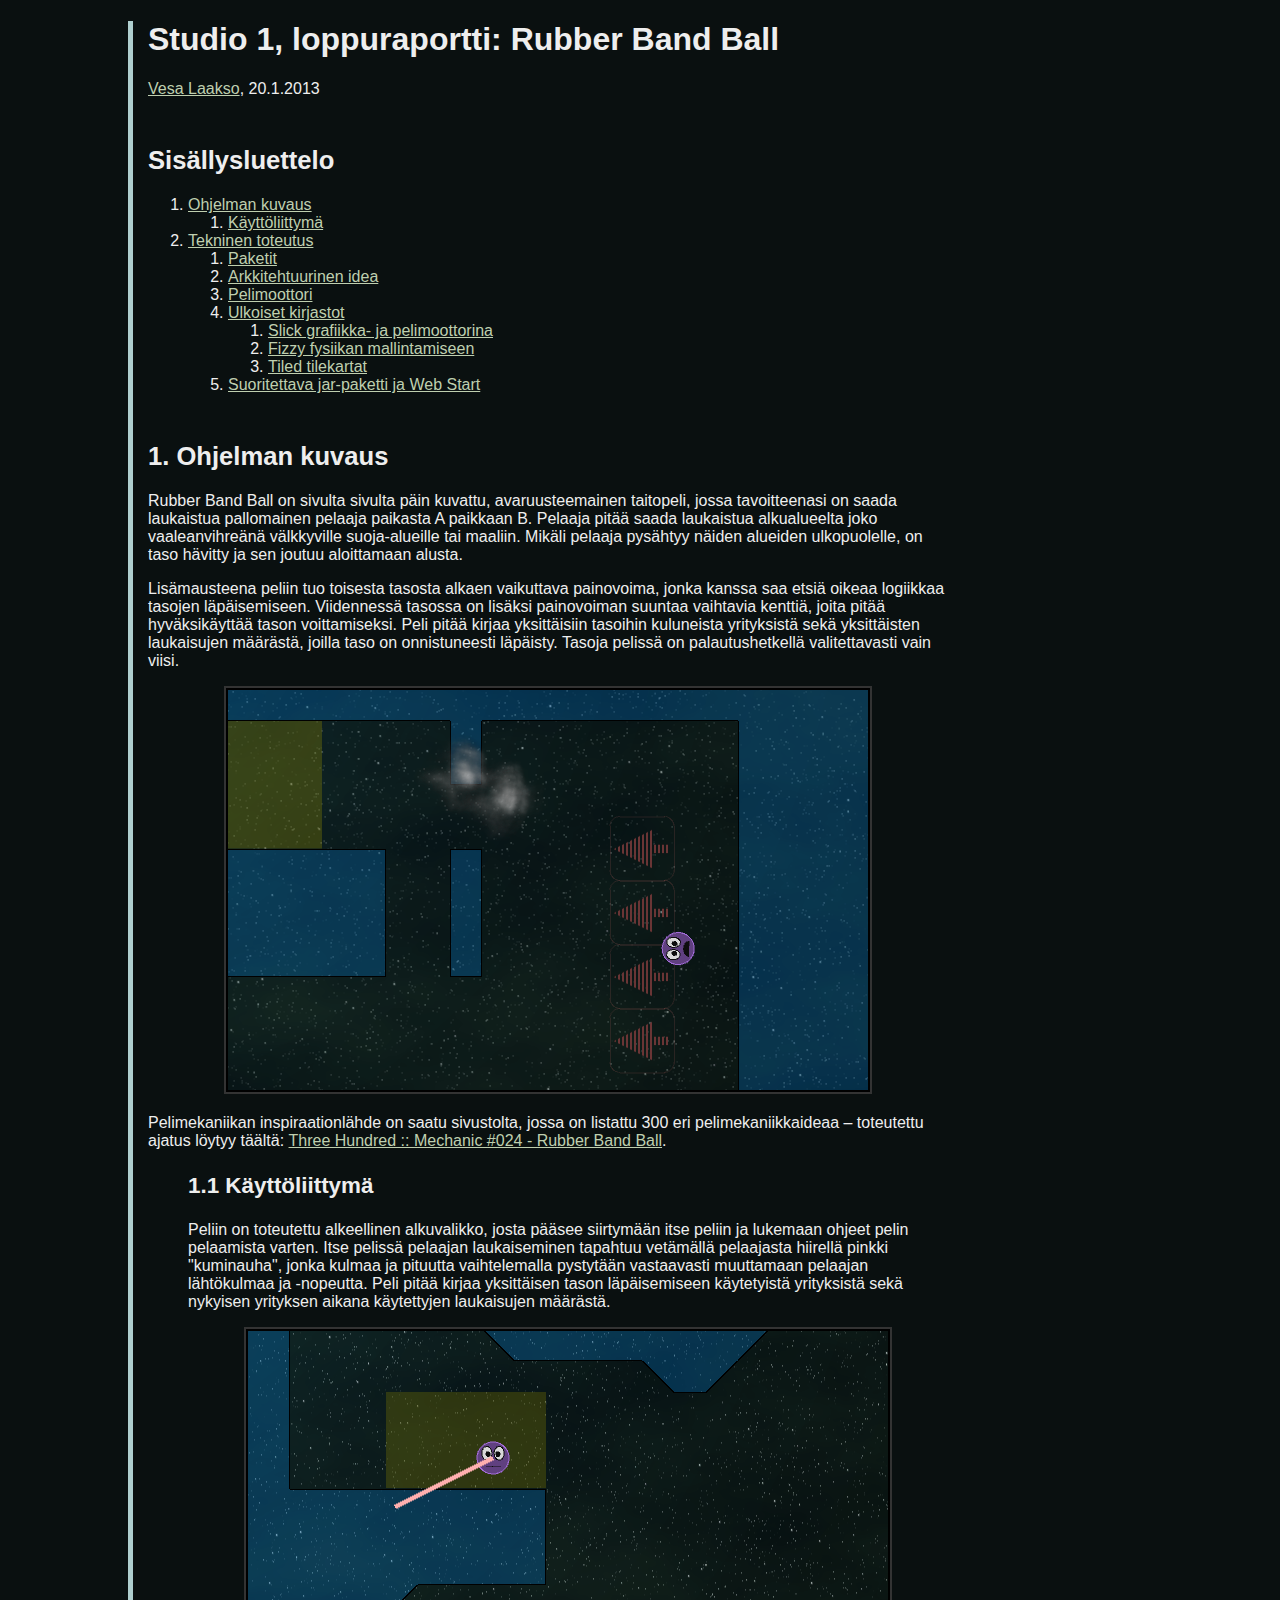
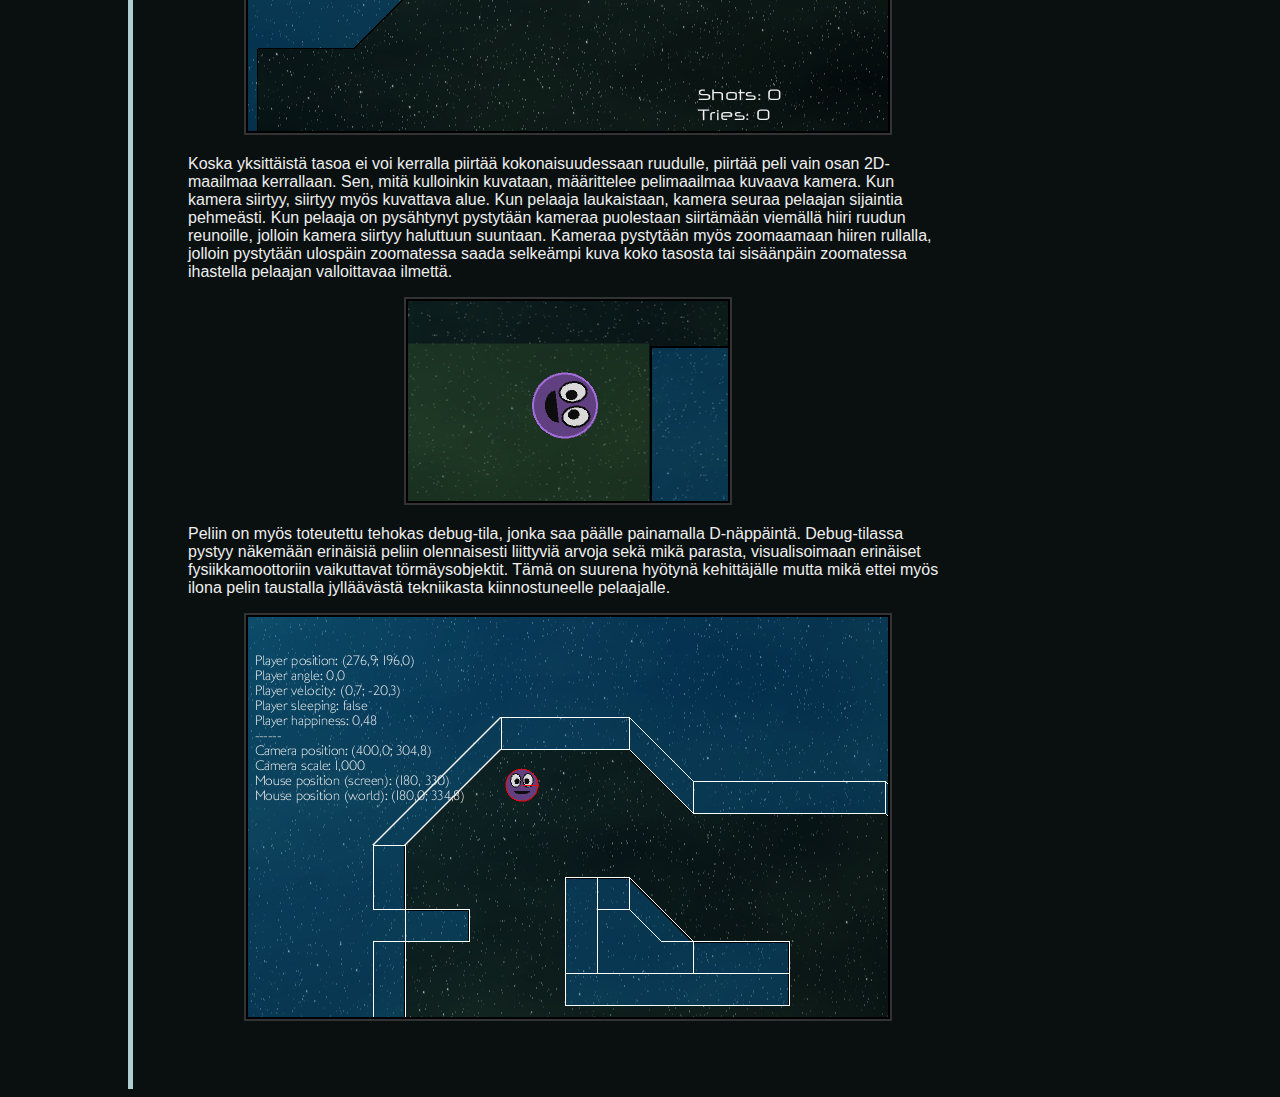
<file: workfiles/loppuraportti/loppuraportti.html>
<!doctype html>
<html>
<head>
	<meta charset="utf-8">
	<title>Loppuraportti: Rubber Band Ball</title>
	<link rel="stylesheet" type="text/css" href="style.css">
</head>
<body>
	<header>
		<h1>Studio 1, loppuraportti: Rubber Band Ball</h1>
		<p class="author"><a href="http://vesalaakso.com" rel="author">Vesa Laakso</a>, 20.1.2013</p>
	</header>
	<article>
		<nav>
			<h2>Sisällysluettelo</h2>
			<ol>
				<li><a href="#ohjelman-kuvaus">Ohjelman kuvaus</a>
					<ol>
						<li><a href="#kayttoliittyma">Käyttöliittymä</a></li>
					</ol>
				</li>
				<li><a href="#tekninen-toteutus">Tekninen toteutus</a>
					<ol>
						<li><a href="#paketit">Paketit</a></li>
						<li><a href="#arkkitehtuurinen-idea">Arkkitehtuurinen idea</a></li>
						<li><a href="#pelimoottori">Pelimoottori</a></li>
						<li><a href="#ulkoiset-kirjastot">Ulkoiset kirjastot</a>
							<ol>
								<li><a href="#slick-grafiikka-ja-pelimoottorina">Slick grafiikka- ja pelimoottorina</a></li>
								<li><a href="#fizzy-fysiikan-mallintamiseen">Fizzy fysiikan mallintamiseen</a></li>
								<li><a href="#tiled-tilekartat">Tiled tilekartat</a></li>
							</ol>
						</li>
						<li><a href="#suoritettava-jar-paketti-ja-web-start">Suoritettava jar-paketti ja Web Start</a></li>
					</ol>
				</li>
			</ol>
		</nav>

		<h2 id="ohjelman-kuvaus">1. Ohjelman kuvaus</h2>
		<p>Rubber Band Ball on sivulta sivulta päin kuvattu, avaruusteemainen taitopeli, jossa tavoitteenasi on saada laukaistua pallomainen pelaaja paikasta A paikkaan B. Pelaaja pitää saada laukaistua alkualueelta joko vaaleanvihreänä välkkyville suoja-alueille tai maaliin. Mikäli pelaaja pysähtyy näiden alueiden ulkopuolelle, on taso hävitty ja sen joutuu aloittamaan alusta.</p>
		<p>Lisämausteena peliin tuo toisesta tasosta alkaen vaikuttava painovoima, jonka kanssa saa etsiä oikeaa logiikkaa tasojen läpäisemiseen. Viidennessä tasossa on lisäksi painovoiman suuntaa vaihtavia kenttiä, joita pitää hyväksikäyttää tason voittamiseksi. Peli pitää kirjaa yksittäisiin tasoihin kuluneista yrityksistä sekä yksittäisten laukaisujen määrästä, joilla taso on onnistuneesti läpäisty. Tasoja pelissä on palautushetkellä valitettavasti vain viisi.</p>
		<p class="img"><img src="scrshot1.png" alt="Kuvankaappaus pelistä" width="640" height="400" /></p>
		<p>Pelimekaniikan inspiraationlähde on saatu sivustolta, jossa on listattu 300 eri pelimekaniikkaideaa – toteutettu ajatus löytyy täältä: <a href="http://www.squidi.net/three/entry.php?id=24" lang="en">Three Hundred :: Mechanic #024 - Rubber Band Ball</a>.</p>

		<div class="sub">
			<h3 id="kayttoliittyma">1.1 Käyttöliittymä</h3>
			<p>Peliin on toteutettu alkeellinen alkuvalikko, josta pääsee siirtymään itse peliin ja lukemaan ohjeet pelin pelaamista varten. Itse pelissä pelaajan laukaiseminen tapahtuu vetämällä pelaajasta hiirellä pinkki "kuminauha", jonka kulmaa ja pituutta vaihtelemalla pystytään vastaavasti muuttamaan pelaajan lähtökulmaa ja -nopeutta. Peli pitää kirjaa yksittäisen tason läpäisemiseen käytetyistä yrityksistä sekä nykyisen yrityksen aikana käytettyjen laukaisujen määrästä.</p>
			<p class="img"><img src="scrshot2.png" alt="Kuvankaappaus pelin aikaisesta käyttöliittymästä" width="640" height="400" /></p>
			<p>Koska yksittäistä tasoa ei voi kerralla piirtää kokonaisuudessaan ruudulle, piirtää peli vain osan 2D-maailmaa kerrallaan. Sen, mitä kulloinkin kuvataan, määrittelee pelimaailmaa kuvaava kamera. Kun kamera siirtyy, siirtyy myös kuvattava alue. Kun pelaaja laukaistaan, kamera seuraa pelaajan sijaintia pehmeästi. Kun pelaaja on pysähtynyt pystytään kameraa puolestaan siirtämään viemällä hiiri ruudun reunoille, jolloin kamera siirtyy haluttuun suuntaan. Kameraa pystytään myös zoomaamaan hiiren rullalla, jolloin pystytään ulospäin zoomatessa saada selkeämpi kuva koko tasosta tai sisäänpäin zoomatessa ihastella pelaajan valloittavaa ilmettä.</p>
			<p class="img"><img src="scrshot3.png" alt="Kuvankaappaus zoomatusta pelistä ja pelaajasta" width="320" height="200" /></p>
			<p>Peliin on myös toteutettu tehokas debug-tila, jonka saa päälle painamalla D-näppäintä. Debug-tilassa pystyy näkemään erinäisiä peliin olennaisesti liittyviä arvoja sekä mikä parasta, visualisoimaan erinäiset fysiikkamoottoriin vaikuttavat törmäysobjektit. Tämä on suurena hyötynä kehittäjälle mutta mikä ettei myös ilona pelin taustalla jylläävästä tekniikasta kiinnostuneelle pelaajalle.</p>
			<p class="img"><img src="scrshot4.png" alt="Kuvankaappaus pelistä debug-tilassa" width="640" height="400" /></p>
		</div>
	</article>
</body>
</html>
</file>
<file: workfiles/loppuraportti/style.css>
html {
	background-color: hsl(180, 25%, 5%);
}
body {
	font: 16px Helvetica, "Dejavu Sans Serif", Arial, sans-serif;
	max-width: 800px;
	margin-left: 10%;
	padding-left: 15px;
	padding-bottom: 1em;
	border-left: 5px solid hsl(180, 25%, 75%);
	color: #eee;
}

header, nav, article {
	margin-bottom: 3em;
}

p.img {
	text-align: center;
}
img {
	border: 2px solid #333;
	padding: 2px;
	background-color: black;
}
a {
	color: hsl(90, 25%, 75%);
}
a:hover {
	color: hsl(90, 50%, 75%);
}
h1 a {
	text-decoration: none;
}

h1 {
	font-size: 2em;
}
h2 {
	font-size: 1.6em;
}
h3 {
	font-size: 1.4em;
}
h4 {
	font-size: 1.2em;
}

/* Ala-otsikko ja ala-otsikon ala-otsikko yms */
.sub {
	padding-left: 5%;
}
</file>
<file: reports/resources/style.css>
html {
	background-color: hsl(180, 25%, 5%);
	background-image: url('bg-noise.png');
	background-repeat: repeat;
}
body {
	font: 16px Helvetica, "Dejavu Sans Serif", Arial, sans-serif;
	max-width: 800px;
	margin-left: 10%;
	padding-left: 15px;
	padding-bottom: 1em;
	border-left: 5px solid hsl(180, 25%, 75%);
	color: #eee;
}

header, nav, article {
	margin-bottom: 3em;
}

p.img {
	text-align: center;
}
img {
	border: 2px solid #333;
	padding: 2px;
	background-color: black;
}
a {
	color: hsl(90, 25%, 75%);
}
a:hover {
	color: hsl(90, 50%, 75%);
}
h1 a {
	text-decoration: none;
}

h1 {
	font-size: 2em;
}
h2 {
	font-size: 1.6em;
}
h3 {
	font-size: 1.4em;
}
h4 {
	font-size: 1.2em;
}

/* Ala-otsikko ja ala-otsikon ala-otsikko yms */
.sub {
	padding-left: 5%;
}

/* Pakettien listaus dl/dd/dt-tagein */
dt {
	font-style: italic;
}
dd {
	margin-bottom: 1em;
}

/* Koodinpätkät selkeästi erillisiksi */
code {
	background-color: hsl(180, 25%, 10%);
	padding: 1px;
}
code:hover {
	background-color: black;
}
</file>
<file: workfiles/html/resources/style.css>
html {
	background-color: hsl(180, 25%, 5%);
	background-image: url('bg-noise.png');
	background-repeat: repeat;
}
body {
	font: 16px Helvetica, "Dejavu Sans Serif", Arial, sans-serif;
	max-width: 800px;
	margin-left: 10%;
	padding-left: 15px;
	padding-bottom: 1em;
	border-left: 5px solid hsl(180, 25%, 75%);
	color: #eee;
}

header, nav, article {
	margin-bottom: 3em;
}

p.img {
	text-align: center;
}
img {
	border: 2px solid #333;
	padding: 2px;
	background-color: black;
}
a {
	color: hsl(90, 25%, 75%);
}
a:hover {
	color: hsl(90, 50%, 75%);
}
h1 a {
	text-decoration: none;
}

h1 {
	font-size: 2em;
}
h2 {
	font-size: 1.6em;
}
h3 {
	font-size: 1.4em;
}
h4 {
	font-size: 1.2em;
}

/* Ala-otsikko ja ala-otsikon ala-otsikko yms */
.sub {
	padding-left: 5%;
}

/* Pakettien listaus dl/dd/dt-tagein */
dt {
	font-style: italic;
}
dd {
	margin-bottom: 1em;
}

/* Koodinpätkät selkeästi erillisiksi */
code {
	background-color: hsl(180, 25%, 10%);
	padding: 1px;
}
code:hover {
	background-color: black;
}
</file>
